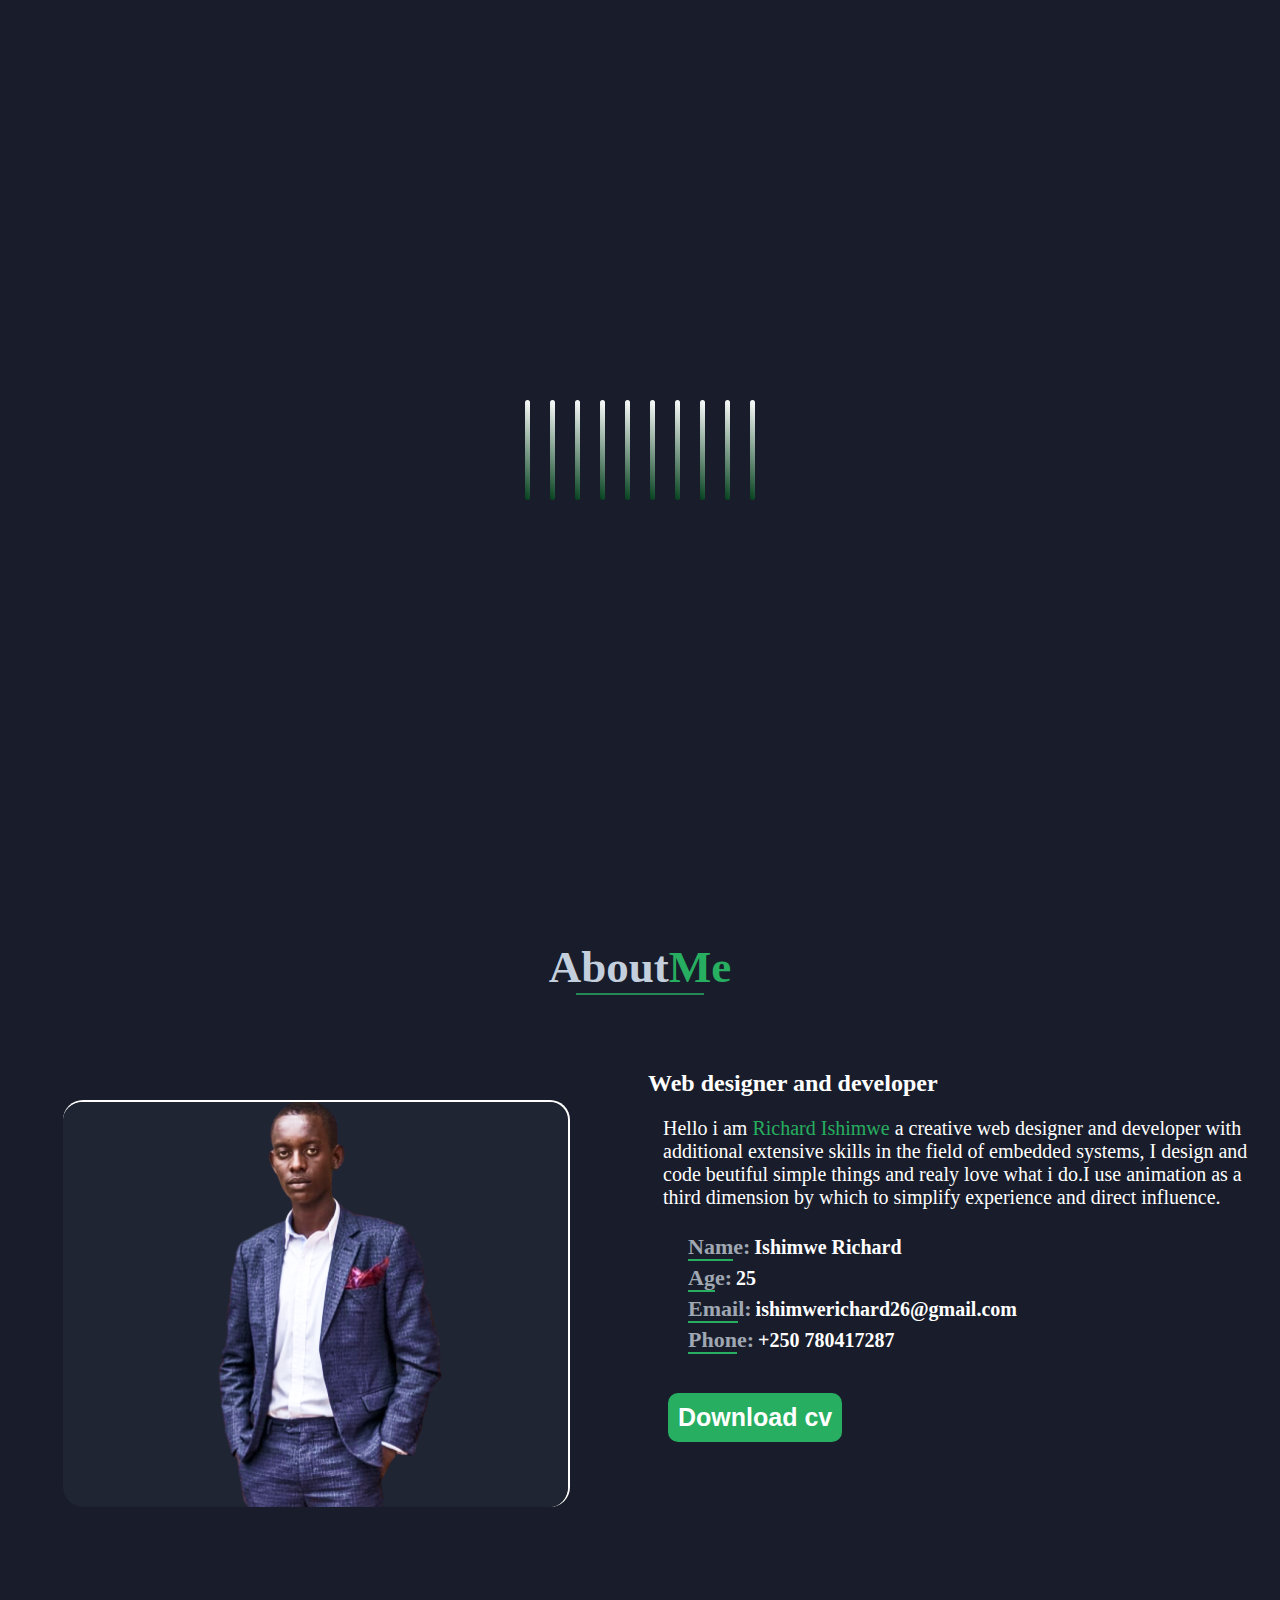
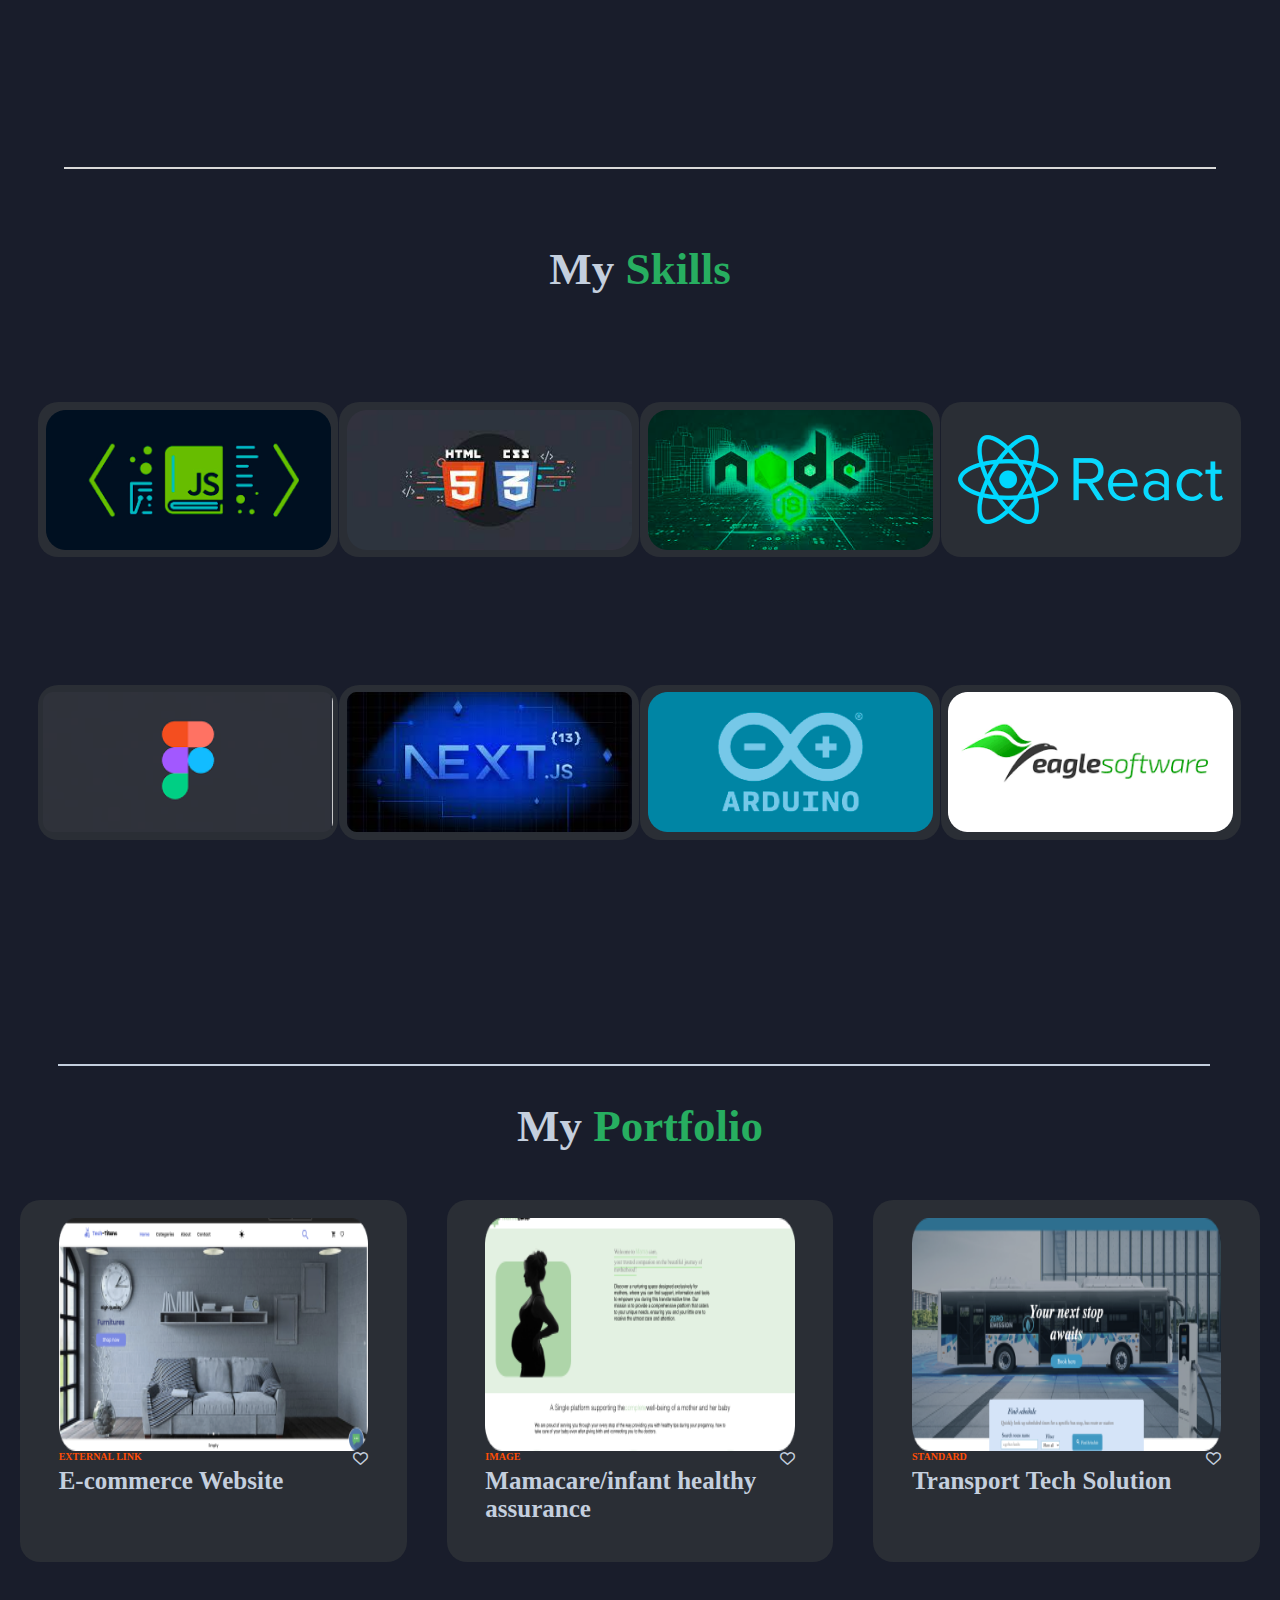
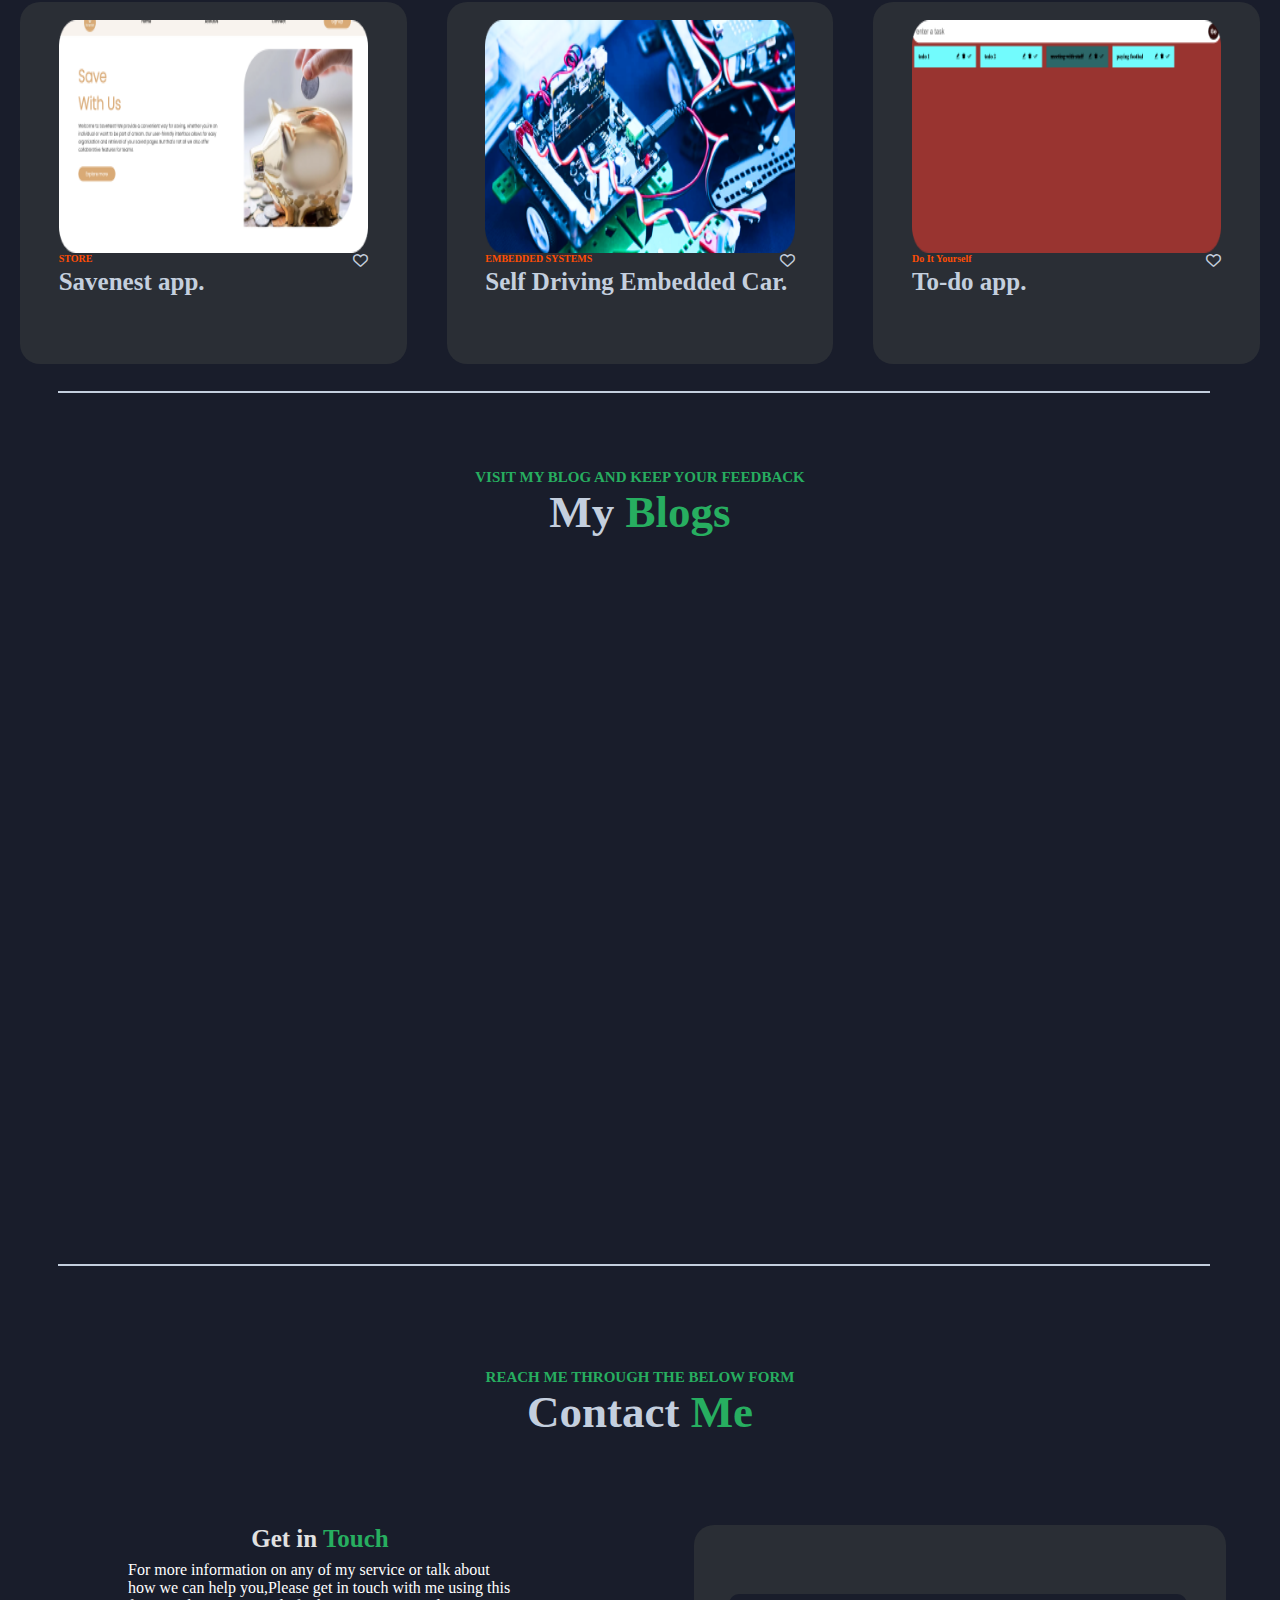
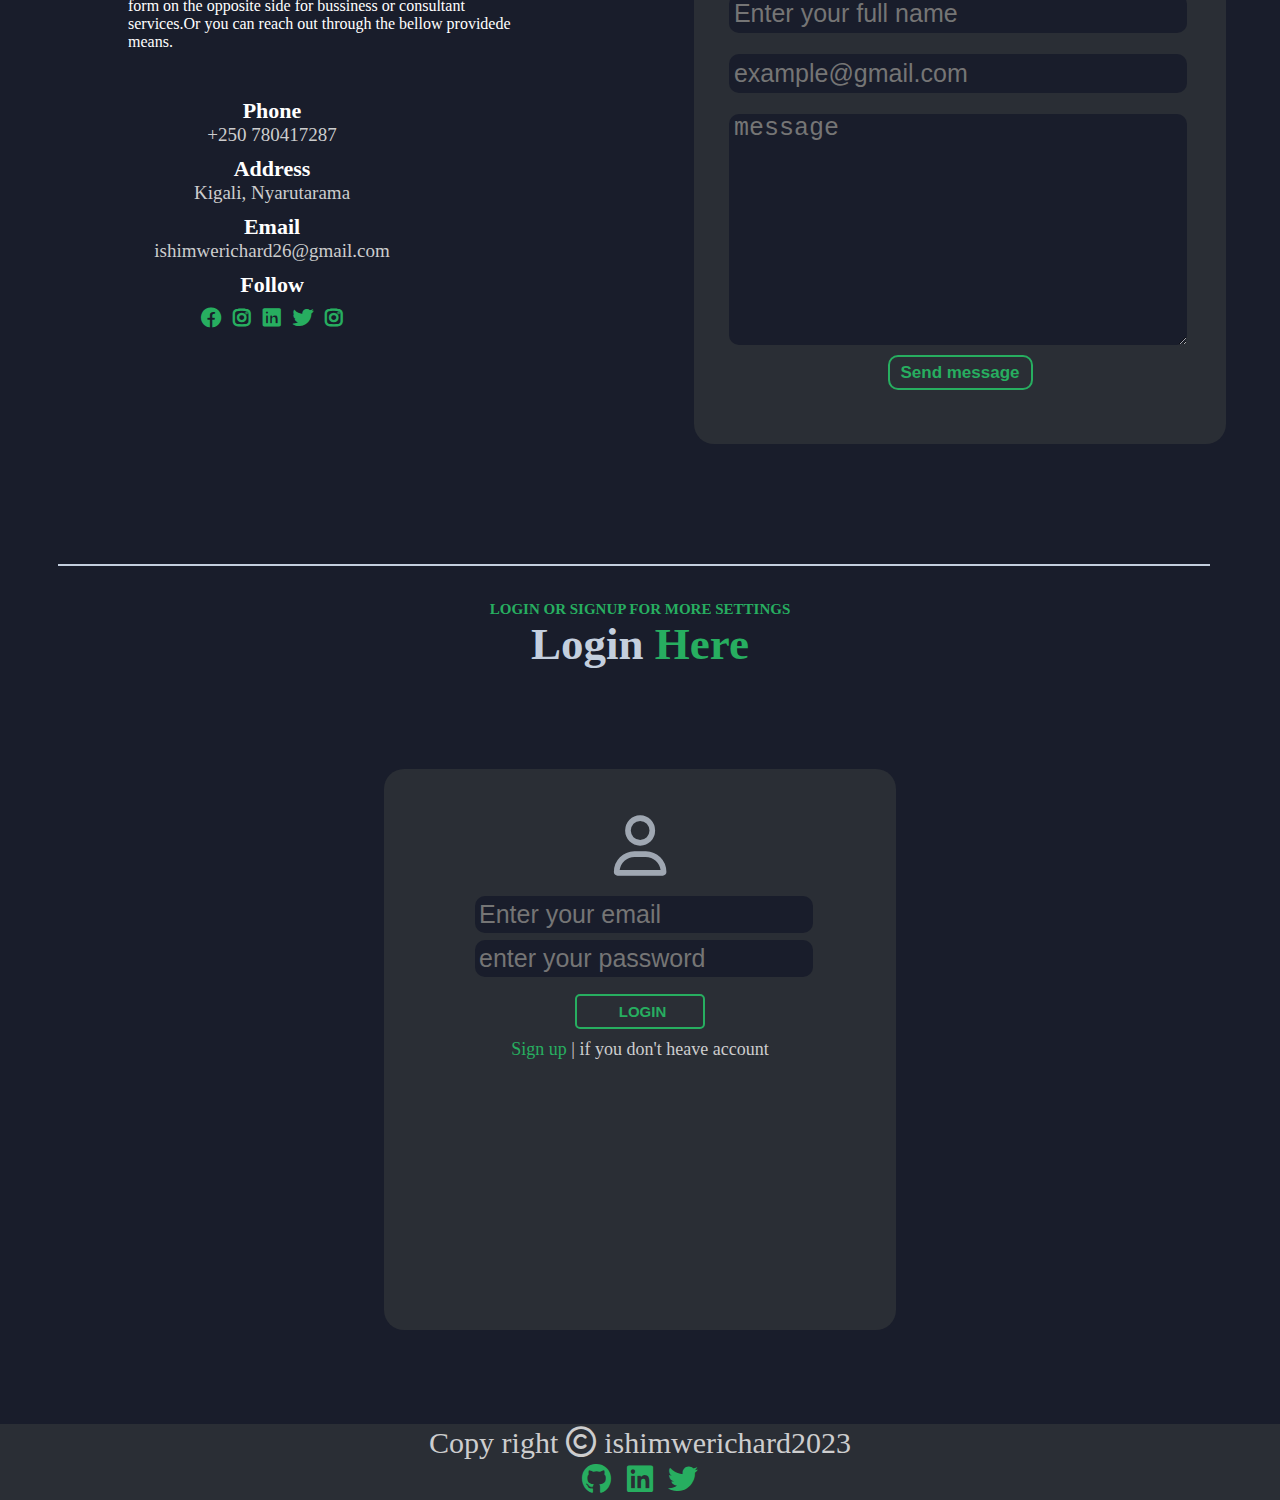
<file: index.html>
<!-- first change in first commit -->
<!-- second change in the second commit -->
<!DOCTYPE html>
<html lang="en">

<head>
  <meta name="viewport" content="width=device-width, initial-scale=1.0" />
  <title>My brand</title>
  <!-- Font Awesome Icons -->
  <link rel="stylesheet" href="https://cdnjs.cloudflare.com/ajax/libs/font-awesome/6.0.0-beta3/css/all.min.css" />
  <!-- Google Fonts -->
  <link href="https://fonts.googleapis.com/css2?family=Poppins:wght@600;700&display=swap" rel="stylesheet" />
  <!-- Stylesheet -->
  <link rel="stylesheet" href="./css/css.css">
  <link rel="stylesheet" href="./css/responsive.css">
  <script src="https://cdnjs.cloudflare.com/ajax/libs/font-awesome/6.3.0/css/all.min.css"></script>
</head>
<!-- <body onload="displayBlogs()"> -->
  <body>
  <div class="holder_wave">
    <div class="centers">
      <div class="wave"></div>
      <div class="wave"></div>
      <div class="wave"></div>
      <div class="wave"></div>
      <div class="wave"></div>
      <div class="wave"></div>
      <div class="wave"></div>
      <div class="wave"></div>
      <div class="wave"></div>
      <div class="wave"></div>
    </div>
  </div>
 <div class="popup">
  <div class="popupMessage">
    <p id="p1">Message Sent</p>
    <p id="p2">Thank you for contacting me!</p>
  </div>
 </div>
  <div id="home">
    <nav id="home_nav">
      <a href="#home" id="logo_color">
        <h2>Richar<span id="logo">d</span>.</h2>
      </a>
      <i class="fas fa-bars" id="ham-menu"></i>
      <ul id="nav-bar">
        <!-- <li>
          <a href="#homes">Home</a>
        </li> -->
        <li>
          <a href="#about">About Me</a>
          <!-- <a href="./html/backup.html">About Me</a> -->
        </li>
        <li>
          <a href="#skills">Skills</a>
        </li>
        <li>
          <a href="#portfolio">Portfolio</a>
        </li>
        <li>
          <a href="#blogs">Blogs</a>
        </li>
        <li>
          <a href="#contact">Contact Me</a>
        </li>
        <li >
          <!-- <a href="./html/dashboard.html" id="logedin"><i class="fa-solid fa-user"></i></a> -->
          <a href="./html/addblog.html" id="logedin"></a>
          <a href="#login" id="logedout"></a>
          <!-- <a href="#login">Login</a>
          <a href="#login" ></a> -->
        </li>
      </ul>
    </nav>
    <section id="replace">
      <div class="section1">
        <div class="section1Head">
          <p id="hi">Hi, I am <span id="logo">Richard</span>.</p>
          <p id="title">ui/ux Desinger and junior full stack developer.</p>
        </div>

          <div class="text">
            <p>
              I am a creative <span id="logo">web</span> designer and developer,who aims to work with small
              bussinesses and marginalized communities to bring their passion to live.
              I offer both design and development services for websites development
              and mobile application.
            </p>
          </div>
          <div class="descript">
            <div class="descript_a">
              <i class="fa-regular fa-file"></i><span id="icon_content">Web desinger & developer.</span></br>
              <i class="fa-regular fa-envelope"></i><span id=icon_content>ishimwerichard26@gmail.com</span></br>
              <i class="fa-solid fa-location-dot"></i><span id="icon_content">Kigali, Nyarutarama.</span>
            </div>
            </div>
            <div class="cvs">
            <div id="cv">
              <p id="my_cv">Download My CV:</p>
              <div class="center">
                <a href="./document/cv.zip"><button id="downlod_button">Download cv</button></a>
                <a href="#contact"><button id="downlod_button">Contact Me</button></a>
              </div>
            </div>
          </div>
        </div>
      <div class="section2">

        <div class="terminal">
          <div id="para">
            <p style="font-size: 25px;">Command Line Interface</p>
            <i class="fa-solid fa-xmark"></i>
          </div>
          <div id="para2">
            <p style="color: #27AE60;font-size: 20px;font-weight:bolder;margin: 5px 10px;">Version 1.0</p>
            <div class="commands">
              <div class="cm1">
                <div class="static">
                  <table>
                    <tr>
                      <td>
                        <p style="font-size: 22px;">richard@portfolio-cli</p>
                      </td>
                      <td><i class="fa-solid fa-angle-right"></i></td>
                    </tr>
                  </table>
                </div>
                <div class="command">
                  <input type="text" name="command" id="command" placeholder="type in a command">
                </div>
              </div>
              <div class="help">
           <!-- <p style="margin-left: 15px;font-size: 20px;color: green;" id="terminal_result">help</p> -->
              </div>
            </div>
          </div> 
          </div>

          <div class="home_profile">
            <div id="profile">
              <img src="./images/my-brand/profile.png" alt="" srcset="">
            </div>
          </div>

      </div>
      <div class="section3">
        <div class="commandLine">
          <!-- <div class="continer_line"></div> -->
        </div>
     <!-- <div class="container_space"><div class="continer_line"></div></div> -->
        <div class="container_c">
          <ul>
           <li><i class="fa-brands fa-linkedin" onclick="linkedin()"></i></li>
           <li><i class="fa-brands fa-github" onclick="github()"></i></li>
           <li><i class="fa-brands fa-twitter"></i></li>
           <li><i class="fa-sharp fa-solid fa-terminal" id="home_terminal"></i></li>
         </ul> 
       </div>
       <div class="commandLine">
      <div class="continer_line"></div>
    </div>
      </div>
      <div class="section4">
        <div class="port_footer">
          <p id="paragraph_line"></p>
        </div>
      </div>
      <p id="scroll-to-top-btn"><i class="fa-solid fa-circle-arrow-up"></i></p>
    </section>
  </div>
  <!-- ===================================end of the home page====================================== -->
  <!-- ======================================about================================================== -->
  <section id="about">

    <div class="about_cont">
      <nav id="about_nav">
        <p>About<span id="logo">Me</span></p>
        <div class="line"></div> 
      </nav>
      <div class="about_image">
        <div class="abouts">
          <img src="./images/about_image.png" alt="">
        </div>
      </div>
      <div class="about_content">
        <div class="cont1">
          <h2>Web designer and developer</h2>
        </div>
        <div class="cont2">
          <p> Hello i am <span id="logo">Richard Ishimwe</span> a creative web designer and developer
            with additional extensive skills in the field of embedded systems, I design and code
            beutiful simple things and realy love what i do.I use animation as a third dimension
            by which to simplify experience and direct influence.
          </p>
        </div>
        <div class="cont3">

          <p> <span id="name"> <span id="underline"> Nam</span>e:</span> <span id="response">Ishimwe Richard</span> </p>
          <p> <span id="name"> <span id="underline"> Ag</span>e:</span> <span id="response"> 25</span></p>
          <p> <span id="name"> <span id="underline"> Emai</span>l:</span> <span id="response">
              ishimwerichard26@gmail.com</span></p>
          <p> <span id="name"> <span id="underline"> Phon</span>e:</span> <span id="response"> +250 780417287</span></p>

        </div>
        <div class="cont4">

          <a href="./document/cv.zip"><button>Download cv</button></a>

        </div>
      </div>
      <div class="footer">
        <div class="hr"></div>
      </div>
    </div>

  </section>
  <!-- =====================================end of about page================================================== -->
  <!-- ++++++++++++++++++++++++++++++++++++++skills page+++++++++++++++++++++++++++++++++++++++++++++++++ -->

  <section id="skills">

    <div class="skills_nav">
      <p>My <span id="logo">Skills</span> </p>
    </div>
    <div class="skills_content">
      <div class="skill img1">
        <img class="image__img" src="./images/my-brand/js1 1.png" alt="" srcset="">
        <div class="image__overlay">
          <div class="image__title">javascript</div>
          <p class="image__description">web development</p>
      </div>
      </div>
      <div class="skill img2">
        <img src="./images/my-brand/htmlcss1 1.png" alt="" srcset="">
        <div class="image__overlay">
          <div class="image__title">Html and css</div>
          <p class="image__description">web development</p>

        </div>
      </div>
      <div class="skill img3">
        <img src="./images/my-brand/node 4.png" alt="" srcset="">
        <div class="image__overlay">
          <div class="image__title">node js</div>
          <p class="image__description">web development</p>

        </div>
      </div>
      <div class="skill img4">
        <img src="./images/my-brand/react 1.png" alt="" srcset="">
        <div class="image__overlay">
          <div class="image__title">React</div>
          <p class="image__description">web development</p>

        </div>
      </div>
      <div class="skill img5">
        <img src="./images/my-brand/figd 1.png" alt="" srcset="">
        <div class="image__overlay">
          <div class="image__title">Figma</div>
          <p class="image__description">ui/ux design</p>

        </div>
      </div>
      <div class="skill img6">
        <img src="./images/images 1.png" alt="" srcset="">
        <!-- <img src="./images/my-brand/photoshop 1.pngimages.jpeg" alt="" srcset=""> -->
        <div class="image__overlay">
          <div class="image__title">Next js</div>
          <p class="image__description">Web development</p>

        </div>
      </div>
      <div class="skill img7">
        <img src="./images/my-brand/arduinoc 1.png" alt="" srcset="">
        <div class="image__overlay">
          <div class="image__title">Arduino ide</div>
          <p class="image__description">Embedded system</p>

        </div>
      </div>
      <div class="skill img8">
        <img src="./images/my-brand/eagle 5.png" alt="" srcset="">
        <div class="image__overlay">
          <div class="image__title">Eagle</div>
          <p class="image__description">pcb designing.</p>

        </div>
      </div>
    </div>
    <div class="skills_footer">
      <p id="paragraph_line"></p>
    </div>

  </section>
  <!-- ==============================my portfolio======================================== -->

  <section id="portfolio">

    <div class="port_nav">
      <div class="skills_nav">
        <p>My <span id="logo">Portfolio</span> </p>
      </div>
    </div>

  <div class="port_content">
<div class="boxed box1">
  <div class="box">
    <div class="one">
    <img src="./images/Screenshot 2023-07-22 at 00.20 1.png" alt="" srcset="">
    <!-- <img src="./images/portfolio/Screenshot 2023-07-22 at 00.20 1.png" alt="" srcset=""> -->
    </div>
    <div class="two">
      <div class="threea">
        <div id="store">
          <p>EXTERNAL LINK</p>
          <div id="heart">
            <i class="fa-regular fa-heart"></i>
            <p id="numberLikes"></p>
          </div>
        </div>
      </div>
      <div class="threeb">
        <a href="https://tech-titans.techsroutine.com/" target="_blank"> <p id="portfolio_cont">E-commerce Website</p></a>
        <!-- <p id="portfolio_cont"><a>Roman numeral conveter web application.</a></p> -->
      </div>
    </div>
  </div>
</div>
<div class="boxed box2">
  <div class="box">
    <div class="one">
      <img src="./images/Screenshot 2023-07-22 at 00.25 1.png" alt="" srcset="">
      <!-- <img src="./images/portfolio/nfc4 1.png" alt="" srcset=""> -->
    </div>
    <div class="two">
      <div class="threea">
        <div id="store">
          <p>IMAGE</p>
          <div id="heart">
            <i class="fa-regular fa-heart"></i>
            <p id="numberLikes"></p>
          </div>
        </div>
      </div>
      <div class="threeb">
        <!-- Screenshot 2023-07-22 at 00.25 1.png -->
        <a href="https://infant-healthy-assurance-63vs.vercel.app/" target="_blank"><p id="portfolio_cont">Mamacare/infant healthy assurance</p></a>
        <!-- <p id="portfolio_cont">Smart Card embedded system device.</p> -->
      </div>
    </div>
  </div>
</div>
<div class="boxed box3">
  <div class="box">
    <div class="one">
      <img src="./images/Screenshot 2023-07-22 at 00.33 1.png" alt="" srcset="">
    </div>
    <div class="two">
      <div class="threea">
        <div id="store">
          <p>STANDARD</p>
          <div id="heart">
            <i class="fa-regular fa-heart"></i>
            <p id="numberLikes"></p>
          </div>
        </div>
      </div>
      <div class="threeb">
        <a href="https://bus-link.netlify.app/" target="_blank"><p id="portfolio_cont">Transport Tech Solution</p></a>
      </div>
    </div>
  </div>
</div>
<!-- Screenshot 2023-07-22 at 00.43 1.png -->
<div class="boxed box4">
  <div class="box">
    <div class="one">
    <img src="./images/Screenshot 2023-07-22 at 00.37 1.png" alt="" srcset="">
    </div>
    <div class="two">
      <div class="threea">
        <div id="store">
          <p>STORE</p>
          <div id="heart">
            <i class="fa-regular fa-heart"></i>
            <p id="numberLikes"></p>
          </div>
        </div>
      </div>
      <div class="threeb">
        <!-- Screenshot 2023-07-22 at 00.37 1.png -->
        <a href="https://savenest-app.vercel.app/" target="_blank"><p id="portfolio_cont">Savenest app.</p></a>
      </div>
    </div>
  </div>
</div>
<div class="boxed box5">
  <div class="box">
    <div class="one">
    <img src="./images/portfolio/embeded pic 1.png" alt="" srcset="">
    </div>
    <div class="two">
      <div class="threea">
        <div id="store">
          <p>EMBEDDED SYSTEMS</p>
          <div id="heart">
            <i class="fa-regular fa-heart"></i>
            <p id="numberLikes"></p>
          </div>
        </div>
      </div>
      <div class="threeb">
        <!-- Screenshot 2023-07-22 at 00.37 1.png -->
        <p id="portfolio_cont">Self Driving Embedded Car.</p>
      </div>
    </div>
  </div>
</div>
<div class="boxed box6">
  <div class="box">
    <div class="one">
      <img src="./images/Screenshot 2023-07-22 at 00.52 1.png" alt="" srcset="">
    </div>
    <div class="two">
      <div class="threea">
        <div id="store">
          <p>Do It Yourself</p>
          <div id="heart">
            <i class="fa-regular fa-heart"></i>
            <p id="numberLikes"></p>
          </div>
        </div>
      </div>
      <div class="threeb">
        <!-- https://polite-lokum-25cabf.netlify.app/ -->
        <a href="https://polite-lokum-25cabf.netlify.app/" target="_blank"><p id="portfolio_cont">To-do app.</p></a>
      </div>
    </div>
  </div>
</div>
    </div> 
    <div class="port_footer">
      <p id="paragraph_line"></p>
    </div>
  </section>
  <!-- =====================================end of portfolio=========================================== -->
  <!-- ========================================blogs page============================================== -->

  <section id="blogs">

    <div class="blog_nav">
      <div class="blogs_nav">
        <span id="blog_logo"> VISIT MY BLOG AND KEEP YOUR FEEDBACK</span>
        <p>My <span id="logo"> Blogs</span> </p>
      </div>
    </div>
    <div class="noblogs">
      <div>
      <h1>There are no blogs availabe</h1>
    </div>
    </div>
    <div class="blog_content">
      <div class="blog_image">
        <div class="blogAll image1">
                <div class="imaged">
          <div class="blogOne"></div><!--reserved for image-->
          <div class="blogTwo"></div><!--reserved for title-->
          <div class="blogThree">
          <a id="openBlog"></a>
          </div>
                </div>
        </div>
        <div class="blogAll image2">
          <div class="imaged">
            <div class="blogOne"></div><!-- reserved for image-->
            <div class="blogTwo"><!-- reseved for paragraph-->
            <p id="blog_text1"></p>
            </div>
            <div class="blogThree">
              <a id="openBlog">
                <!-- <button >Read More</button> -->
              </a>
            </div>
            </div>
        </div>
        <div class="blogAll image3">
          <div class="imaged">
            <div class="blogOne">
            </div>
            <div class="blogTwo">
            <p id="blog_text1"></p>
            </div><div class="blogThree">
              <a id="openBlog">
                <!-- <button >Read More</button> -->
              </a>
            </div>
            </div>
        </div>
      </div>
      <div class="blog_button">
        <a href="./html/allblogs.html">
          <!-- <a> -->
          <!-- <button>View more</button> -->
        </a>
      </div>
    </div>
    <div class="blog_footer">
      <p id="paragraph_line"></p>
    </div>

  </section>
  <!-- ==================================================end of blog dection================================== -->

  <section id="contact">

    <div class="contact_nav">
      <div class="blogs_nav">
        <span id="blog_logo">REACH ME THROUGH THE BELOW FORM</span>
        <p>Contact <span id="logo"> Me</span> </p>
      </div>
    </div>
    <div class="contact_content">

      <div class="get_in">

        <div class="get_container">
          <div class="get_title">
            <p id="get_sub">Get in <span id="logo"> Touch</span></p>
            <p id="get_text">
              For more information on any of my service or talk about how
              we can help you,Please get in touch with me using this form
              on the opposite side for bussiness or consultant services.Or
              you can reach out through the bellow providede means.
            </p>
          </div>
          <div class="get_address">
            <p id="address_tit">Phone</p>
            <p id="address_subtit">+250 780417287</p>
            <p id="address_tit">Address</p>
            <p id="address_subtit">Kigali, Nyarutarama</p>
            <p id="address_tit">Email</p>
            <p id="address_subtit">ishimwerichard26@gmail.com</p>
            <p id="address_tit">Follow</p>
            <div class="follow_cont">
              <i class="fa-brands fa-facebook"></i>
              <i class="fa-brands fa-instagram"></i>
              <i class="fa-brands fa-linkedin" onclick="linkedin()"></i>
              <i class="fa-brands fa-twitter"></i>
              <i class="fa-brands fa-instagram"></i>
            </div>

          </div>
          <div class="get_space"></div>
        </div>

      </div>

      <div class="contactform">
        <div class="form_container">
          <!-- <div class="git"> -->
            <!-- <form action="https://formsubmit.co/ishimwerichard26@gmail.com" method="post" class="git" onsubmit="return chaeckContact()"> -->
            <form action="#contact" class="git" id="contactForm">
              <!-- <form action="#contact" class="git" onsubmit="return chaeckContact()"> -->
              <div class="errorMessage">
                <p id="error_contact"></p>
              </div>
              <div id="first_name">
                <input type="text" placeholder="Enter your full name" name="names" id="namesf_contact">
              </div>
            <div id="email">
              <input type="email" placeholder="example@gmail.com" name="email" id="emailf_contact">
            </div>
            <div id="message">
              <textarea name="message" id="textareaf_contact" cols="10" rows="2" name="message" placeholder="message"></textarea>
            </div>
            <div id="thisis">
              <button type="submit">Send message</button>
            </div>
        </form>
          <!-- </div> -->
        </div>
      </div>

    </div>
    <div class="contact_footer">

      <p id="paragraph_line"></p>

    </div>
  </section>

<!-- ==============================================login form========================================== -->
  <section id="login">

    <div class="login_nav">
      <div class="contact_nav">
        <div class="blogs_nav">
          <span id="blog_logo">LOGIN OR SIGNUP FOR MORE SETTINGS</span>
          <p>Login <span id="logo">Here</span> </p>
        </div>
      </div>
    </div>
    <div class="login_content">
      <div class="login_form">
        <div class="login_form_cont">
          <i class="fa-regular fa-user"></i>
        <form action="#login" id="loginForm">
          <!-- <form class="fromContainer" action="./html/addblog.html" onsubmit="return checkLogin()"> -->
          <div class="loginError">
            <p id="emailLogin_error"></p>
          </div>
        <div class="loginEmail">
          <input type="text" name="" id="emailf_login" placeholder="Enter your email">
          <i class="fa-sharp fa-solid fa-check-double" id="checkEmail_login"></i>
        </div>
        <div class="loginEmail">
          <p id="errorPasscode_login"></p>
          <input type="password" name="" id="passcodef_login" placeholder="enter your password">
          <i class="fa-sharp fa-solid fa-xmark" id="xpasscode_login"></i>
        </div>
        <div class="btns">
        <input type="submit" value="LOGIN" id="login_btn">
      </div>
        </form>
          <p id="anchor"><a href="./html/signup.html"><span id="logo">Sign up</span> | if you don't heave account</a>
          </p>
          <P id="capsLock">...Caps lock is on.......</P>
        </div>
      </div>

    </div>
    <div class="login_footer">
      <p>Copy right <i class="fa-regular fa-copyright"></i> ishimwerichard2023</p>
      <div id="login_footer">
        <i class="fa-brands fa-github" onclick="github()"></i>
        <i class="fa-brands fa-linkedin" onclick="linkedin()"></i>
        <i class="fa-brands fa-twitter"></i>
      </div>
    </div>
  </section>
  <script src="./javascript/login.js"></script>
  <script src="./javascript/contact.js"></script>
  <script src="./javascript/terminal.js"></script>
  <script src="./javascript/responsive.js"></script>
</body>
</html>
</file>
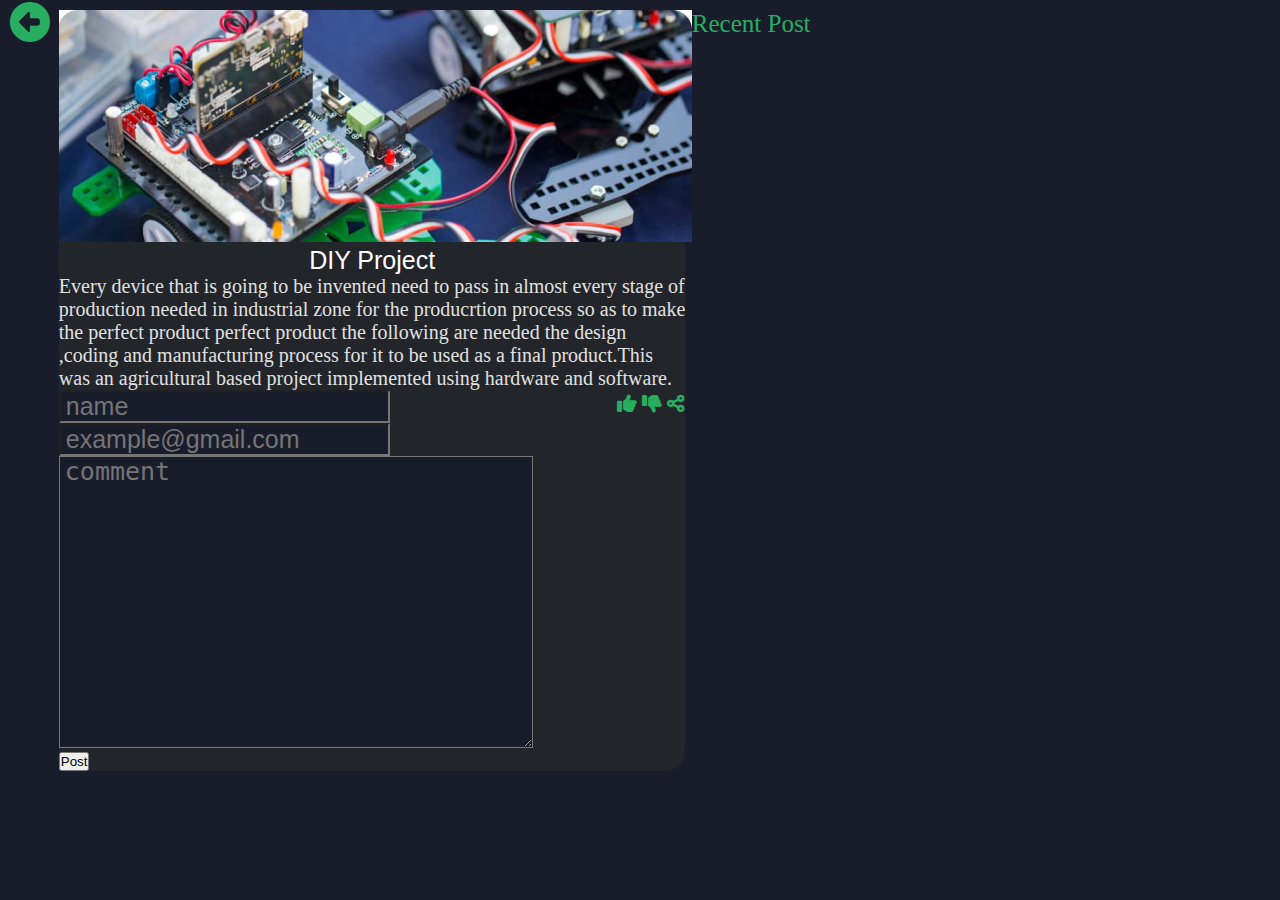
<file: backup/readmore.html>
<!DOCTYPE html>
<html lang="en">
<head>
    <meta charset="UTF-8">
    <meta http-equiv="X-UA-Compatible" content="IE=edge">
    <title>Read more</title>
    <meta name="viewport" content="width=device-width, initial-scale=1.0">
     <!-- Font Awesome Icons -->
     <link
     rel="stylesheet"
     href="https://cdnjs.cloudflare.com/ajax/libs/font-awesome/6.0.0-beta3/css/all.min.css"
   />
   <!-- Google Fonts -->
   <link
     href="https://fonts.googleapis.com/css2?family=Poppins:wght@600;700&display=swap"
     rel="stylesheet"
   />
   <!-- Stylesheet -->
   <link rel="stylesheet" href="../css/css.css">
    <link rel="stylesheet" href="../css/readmore.css">
    <link rel="stylesheet" href="../css/responsive.css">
  
</head>
<body>
<section id="readmore">

<div class="readmore_nav">
    <a href="../index.html"><i class="fa-solid fa-circle-left"></i></a>
</div>
<div class="readmore_content">

<div class="readmore_content_container">
  <img src="../images/readmore/embedded2.jpg" alt="" srcset="">
  <div>
  <p id="doit">DIY Project</p>
  <p>Every device that is going to be invented need to pass in almost every 
     stage of production needed in industrial zone for the producrtion process so as
     to make the perfect product  perfect product the following are needed the design 
     ,coding and manufacturing process for it to be used as a final product.This was an 
     agricultural based project implemented using hardware and software.
  </p>
  <div id="readmore_thumb">
    <i class="fa-solid fa-thumbs-up"></i>
    <i class="fa-solid fa-thumbs-down"></i>
    <i class="fa-solid fa-share-nodes"></i>
  </div>
  <div class="coment">
  <input type="text" name="" id="coment_name" placeholder="name">
  <input type="text" name="" id="coment_email" placeholder="example@gmail.com">
  </div>
  <textarea name="" id="" cols="30" rows="10" placeholder="comment"></textarea>
  </div>
  <button>Post</button>
</div>
</div>
<div class="readmore_more">
<div class="more_title">
  <p>Recent Post</p>
</div>
<div class="more_image1">

</div>
<div class="more_image2">

</div>
<div class="more_image3">

</div>
</div>
<div class="readmore_footer">
<div class="hrwe"></div>
</div>

</section>
</body>
</html>
</file>
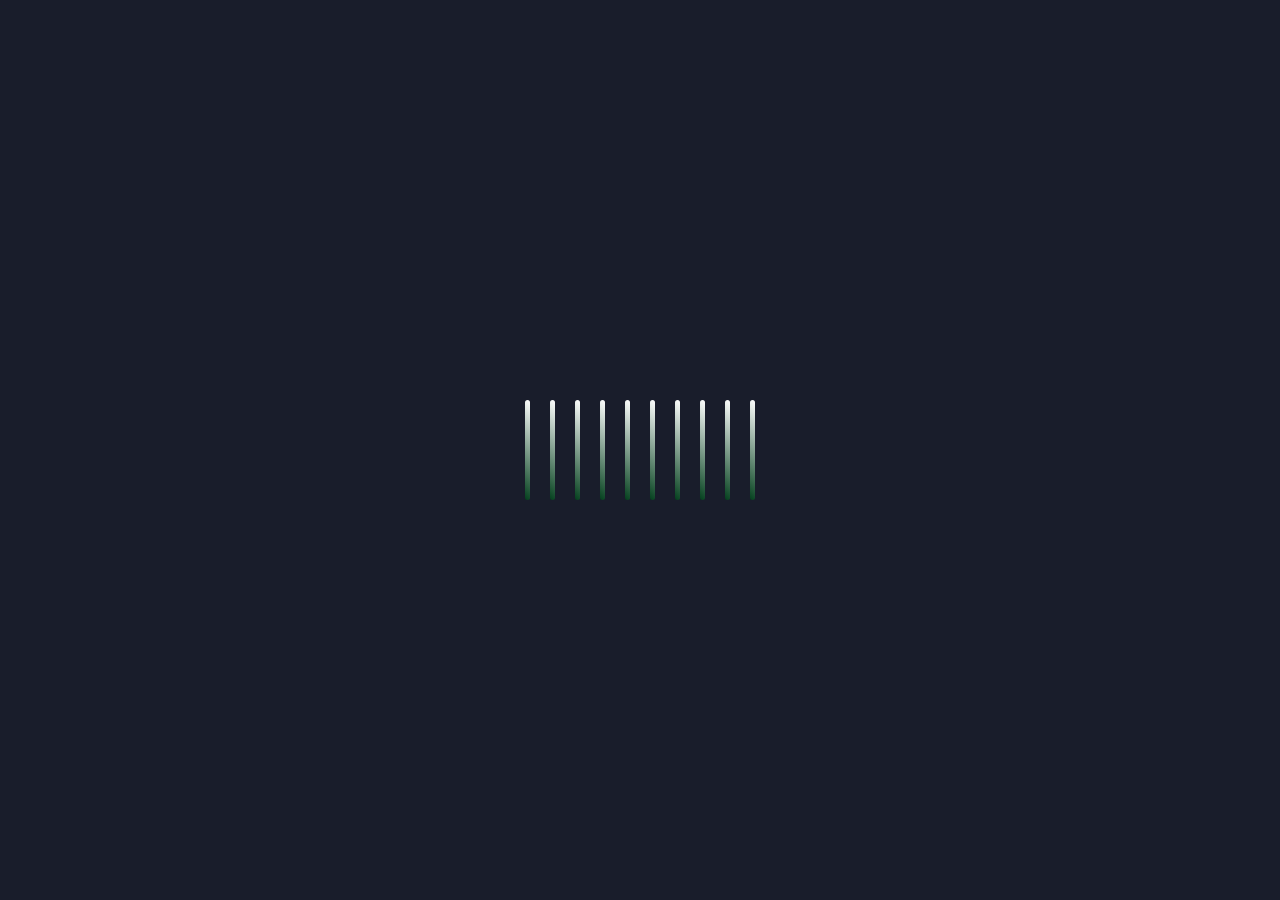
<file: html/addblog.html>
<!DOCTYPE html>
<html lang="en">
<head>
    <meta charset="UTF-8">
    <meta http-equiv="X-UA-Compatible" content="IE=edge">
    <meta name="viewport" content="width=device-width, initial-scale=1.0">
    <link
    rel="stylesheet"
    href="https://cdnjs.cloudflare.com/ajax/libs/font-awesome/6.0.0-beta3/css/all.min.css"
  />
  <!-- Google Fonts -->
  <link
    href="https://fonts.googleapis.com/css2?family=Poppins:wght@600;700&display=swap"
    rel="stylesheet"
  />
    <link rel="stylesheet" href="../css/css.css">
    <link rel="stylesheet" href="../css/readmore.css">
    <link rel="stylesheet" href="../css/responsive.css">
    <title>add blog</title>
</head>
<body>
  <div class="holder_wave">
    <div class="centers">
      <div class="wave"></div>
      <div class="wave"></div>
      <div class="wave"></div>
      <div class="wave"></div>
      <div class="wave"></div>
      <div class="wave"></div>
      <div class="wave"></div>
      <div class="wave"></div>
      <div class="wave"></div>
      <div class="wave"></div>
    </div>
  </div>
    <section id="addsblog">

 <div class="adds_nav">
    <div class="navAnother">
      <a href="./manage.html"><i class="fa-solid fa-circle-left"></i></a>
    <div id="peso">
    <p>Add<span id="logo">blog</span>.</p>
  </div>
  </div>
 </div>
<div class="adds_content">
        <div class="holder_title">            
            <div id="peso">
                <nav id="home_nav">
                  <a href="./dashboard.html" id="logo_color">
                    <h2>Edit<span id="logo">blog</span>.</h2>
                  </a>
                  <i class="fas fa-bars" id="ham-menu"></i>
                  <ul id="nav-bar">
                    <li>
                      <a href="../index.html">Home</a>
                    </li>
                    <li class="admin">
                      <a href="./dashboard.html">Dashboard</a>
                    </li>
                    <li>
                      <a href="./addblog.html">Add blog</a>
                    </li>
                    <li>
                      <a href="./manage.html">Manage blogs</a>
                    </li>
                    <li>
                      <a href="../index.html">Logout</a>
                    </li>
                  </ul>
                </nav>
        </div>
    </div>
        <div class="holder_content">
        <!-- <div class="holderContent">  -->
          <form action="#" class="holderContent" id="addBlog">
            <!-- <form action="./manage.html" onsubmit=" return addblog()" class="holderContent"> -->
              <div class="contents_holders">
                <div class="errorm">
                <p id="errorAdd_title"></p>
                </div>
                  <div class="contOne">
                <input type="text" name="title" id="add_title" placeholder="add blog title"><br/>
                </div>
              <div class="contTwo">
                <textarea name="" id="add_textarea" cols="0" rows="0" placeholder="enter the blog content"></textarea><br/>
            </div>
            <div class="contThree">
                <!-- <button id="btn" type="file">choose blog image</button><br/> -->
                <input type="file" name="image" id="add_image" ><br/>
            </div>
                <div class="contSave">
                <button type="submit">Save blog</button>
                </div>
              </form>
            <!-- </div> -->
         </div> 
        </div>
        </div>
</div>
<div class="adds_space">
    <div class="side_cont">
        <div class="side_cont_inside">
          <p><i class="fa-solid fa-house-user"></i><a href="../index.html" id="white" class="userToset">Home</a></p>
          <p id="myDiv" ><i class="fa-solid fa-gauge"></i><a href="dashboard.html"  id="white">Dashboard</a></p>
          <p id="active" ><i class="fa-solid fa-ellipsis"></i> <a href="addblog.html" id="white">Add blog</a></p>
          <p><i class="fa-solid fa-list-check"></i><a href="manage.html" id="white">Manage blog</a></p>
          <!-- <p class="admin"><i class="fa-solid fa-users"></i><a href="manage.html" id="white">Users</a></p> -->
          <p id="logoutUser"><i class="fa-solid fa-user-slash"></i><a href="../index.html" id="white">Logout</a></p>
         </div>
        </div>
</div>
<div class="adds_footer">
    <div class="login_footer">
        <p>Copy right <i class="fa-regular fa-copyright"></i> ishimwerichard2023</p>
        <div id="login_footer">
          <i class="fa-brands fa-github" onclick="github()"></i>
          <i class="fa-brands fa-linkedin" onclick="linkedin()"></i>
          <i class="fa-brands fa-twitter"></i>
        </div>
      </div>
</div>
    </section>

    <script src="../javascript/addeditblog.js"></script>
    <script src="../javascript/responsive.js"></script>
</body>
</html>
</file>
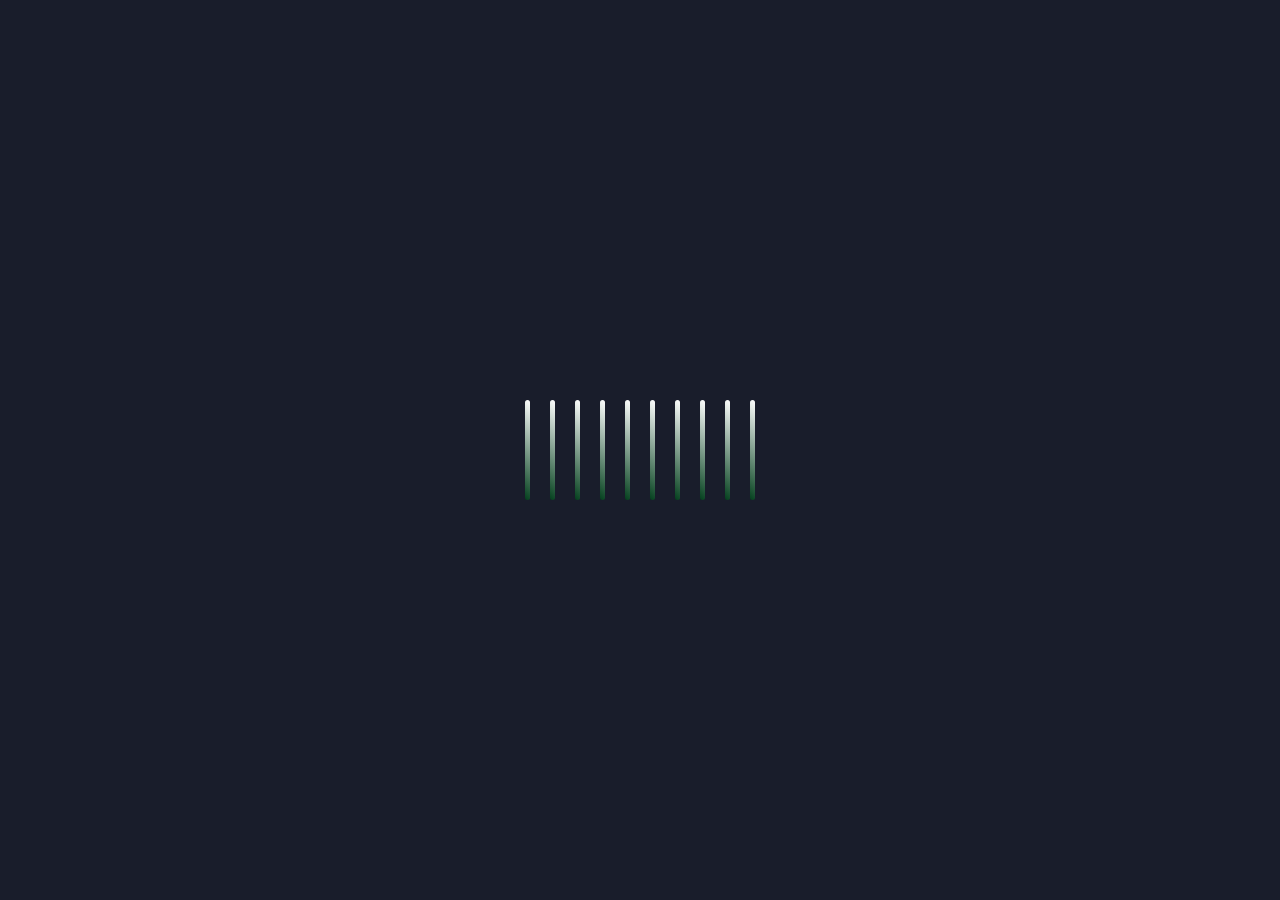
<file: html/allblogs.html>
<!DOCTYPE html>
<html lang="en">

<head>
    <meta charset="UTF-8">
    <meta http-equiv="X-UA-Compatible" content="IE=edge">
    <meta name="viewport" content="width=device-width, initial-scale=1.0">
    <link rel="stylesheet" href="https://cdnjs.cloudflare.com/ajax/libs/font-awesome/6.0.0-beta3/css/all.min.css" />
    <!-- Google Fonts -->
    <link href="https://fonts.googleapis.com/css2?family=Poppins:wght@600;700&display=swap" rel="stylesheet" />
    <link rel="stylesheet" href="../css/css.css">
    <link rel="stylesheet" href="../css/readmore.css">
    <link rel="stylesheet" href="../css/responsive.css">
    <title>all blogs</title>
</head>

<body>
    <div class="holder_wave">
        <div class="centers">
          <div class="wave"></div>
          <div class="wave"></div>
          <div class="wave"></div>
          <div class="wave"></div>
          <div class="wave"></div>
          <div class="wave"></div>
          <div class="wave"></div>
          <div class="wave"></div>
          <div class="wave"></div>
          <div class="wave"></div>
        </div>
      </div>
    <section id="allblogs">

        <div class="all_nav">
                <a href="../index.html"><i class="fa-solid fa-circle-left"></i></a>
                <div class="blogs_nav">
                  <p><span id="logo">All</span> blogs</p>
             </div>
        </div>
        <div class="all_content1">
                <div class="contentall_1" >
                    <div class="first">
                        <p>This blog includes posts on tips,techniques, and
                            shortcuts regarding programming and even a short 
                            view on embedded system is included in portfolio
                            section showing my work.</p>
                    </div>
                    <div class="second">
                        <div class="sec"></div>
                    </div>

                </div>
                <div id="readBlog" class="contentall_2 hideAllblogs" >

                        <div id="readImage" class="content_s">
                        <img src="../images/all blogs/blog1 1.png" alt="">
                        </div>
                        <div class="content_para">
                            <p id="pcon">Explore more about sketboard
                                and how they are useful in the 
                                childhood of a child.</p>
                                <div class="pbtn">
                                    <button><a href="./readmore.html">Read more</a></button>
                                </div>
                        </div>
                        <div class="allfoote_r">
                            <div class="lu"></div>
                        </div>

                </div>
                <div id="readBlog" class="contentall_3 hideAllblogs" >
                        <div id="readImage" class="content_s">
                        <img src="../images/all blogs/inventory4 1.png" alt="">
                        </div>
                        <div class="content_para">
                            <p id="pcon">Explore more about sketboard
                                and how they are useful in the 
                                childhood of a child.</p>
                                <div class="pbtn">
                                    <button><a href="./readmore.html">Read more</a></button>
                                </div>
                        </div>
                        <div class="allfoote_r">
                            <div class="lu"></div>
                        </div>
                </div>
                <div id="readBlog" class="contentall_4 hideAllblogs" >
                       <div id="readImage" class="content_s">
                        <img src="../images/all blogs/java picture 1.png" alt="">
                        </div>
                        <div class="content_para">
                            <p id="pcon">Explore more about sketboard
                                and how they are useful in the 
                                childhood of a child.</p>
                                <div class="pbtn">
                                    <button><a href="./readmore.html">Read more</a></button>
                                </div>
                        </div>
                        <div class="allfoote_r">
                            <div class="lu"></div>
                        </div>
                </div>
        </div>
        <div id="readBlog" class="all_content2 hideAllblogs" >
            
            <div class="contentall1">

                   <div id="readImage" class="contents">
                <img src="../images/all blogs/roman2 1.png" alt="">
                </div>
                <div class="contentpara">
                    <p id="pcon">Explore more about sketboard
                        and how they are useful in the 
                        childhood of a child.</p>
                        <div class="pbtn">
                            <button><a href="./readmore.html">Read more</a></button>
                        </div>
                </div>
                <div class="allfooter">
              <div class="l">
                    </div>
                </div>

            </div>
            <div id="readBlog" class="contentall2 hideAllblogs" >
                <div id="readImage" class="contents">
                    <!-- <img src="../images/all blogs/inventory3 1.png" alt=""> -->
                    </div>
                    <div class="contentpara">
                        <p id="pcon">Explore more about sketboard
                            and how they are useful in the 
                            childhood of a child.</p>
                            <div class="pbtn">
                                <button><a href="./readmore.html">Read more</a></button>
                            </div>
                    </div>
                    <div class="allfooter">
                  <div class="l">
                        </div>
                    </div>
    
            </div>
            <div id="readBlog" class="contentall3 hideAllblogs" >
                    <div id="readImage" class="contents">
                    <!-- <img src="../images/all blogs/inventory7 1.png" alt=""> -->
                    </div>
                    <div class="contentpara">
                        <p id="pcon">Explore more about sketboard
                            and how they are useful in the 
                            childhood of a child.</p>
                            <div class="pbtn">
                                <button><a href="./readmore.html">Read more</a></button>
                            </div>
                    </div>
                    <div class="allfooter">
                  <div class="l">
                        </div>
                    </div>
            </div>
            <div id="readBlog" class="contentall4 hideAllblogs" >
                        <div id="readImage" class="contents">
                    <!-- <img src="../images/all blogs/blogmore 1.png" alt=""> -->
                    </div>
                    <div class="contentpara">
                        <p id="pcon">Explore more about sketboard
                            and how they are useful in the 
                            childhood of a child.</p>
                            <div class="pbtn">
                                <button><a href="./readmore.html">Read more</a></button>
                            </div>
                    </div>
                    <div class="allfooter">
                  <div class="l">
                        </div>
                    </div>
            </div>
        </div>
        <div class="all_footer"></div>

    </section>
  <script src="../javascript/allblogs.js"></script>
</body>

</html>
</file>
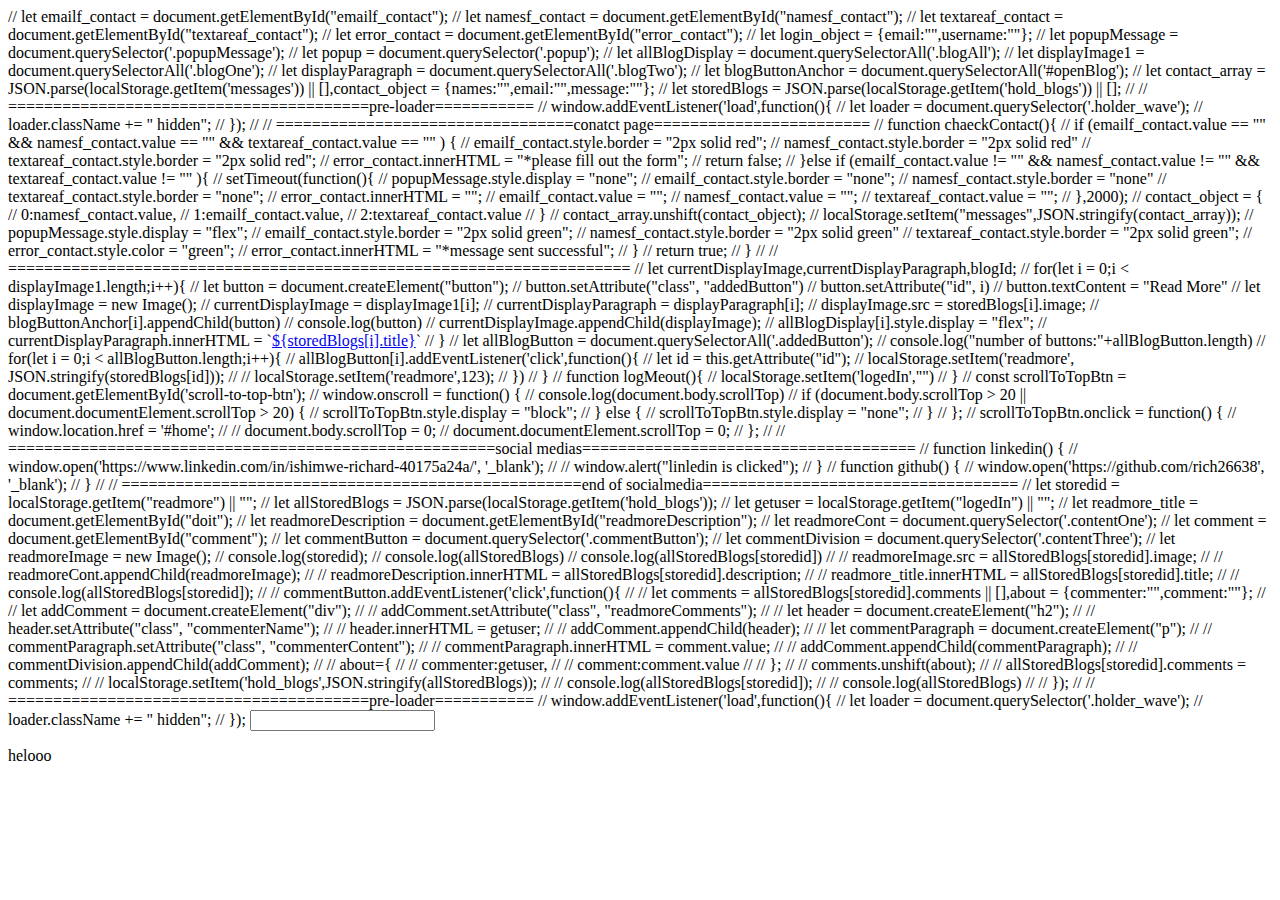
<file: html/backup.html>
<!-- <p id="readmoreDescription">Every device that is going to be invented need to pass in almost every 
     stage of production needed in industrial zone for the producrtion process so as
     to make the perfect product  perfect product the following are needed the design 
     ,coding and manufacturing process for it to be used as a final product.This was an 
     agricultural based project implemented using hardware and software.
  </p> -->



  // let emailf_contact = document.getElementById("emailf_contact");
  // let namesf_contact = document.getElementById("namesf_contact");
  // let textareaf_contact = document.getElementById("textareaf_contact");
  // let error_contact = document.getElementById("error_contact");
  // let login_object = {email:"",username:""};
  // let popupMessage = document.querySelector('.popupMessage');
  // let popup = document.querySelector('.popup');
  // let allBlogDisplay = document.querySelectorAll('.blogAll');
  // let displayImage1 = document.querySelectorAll('.blogOne');
  // let displayParagraph = document.querySelectorAll('.blogTwo');
  // let blogButtonAnchor = document.querySelectorAll('#openBlog');
  // let contact_array = JSON.parse(localStorage.getItem('messages')) || [],contact_object = {names:"",email:"",message:""};
  
  // let storedBlogs = JSON.parse(localStorage.getItem('hold_blogs')) || [];
  
  // // ========================================pre-loader===========
  // window.addEventListener('load',function(){
  //     let loader = document.querySelector('.holder_wave');
  //     loader.className += " hidden";
  //   });
  // // =================================conatct page========================
  // function chaeckContact(){
  
  //     if (emailf_contact.value == "" && namesf_contact.value == "" && textareaf_contact.value == "" ) {
  //         emailf_contact.style.border = "2px solid red";
  //         namesf_contact.style.border = "2px solid red"
  //         textareaf_contact.style.border = "2px solid red";
  //         error_contact.innerHTML = "*please fill out the form";
  //         return false;
  //     }else if (emailf_contact.value != "" && namesf_contact.value != "" && textareaf_contact.value != "" ){
  //         setTimeout(function(){
  //             popupMessage.style.display = "none";
  //             emailf_contact.style.border = "none";
  //             namesf_contact.style.border = "none"
  //             textareaf_contact.style.border = "none";
  //             error_contact.innerHTML = "";
  //             emailf_contact.value = "";
  //             namesf_contact.value = "";
  //             textareaf_contact.value = "";
  //             },2000);
  //             contact_object = {
  //                 0:namesf_contact.value,
  //                 1:emailf_contact.value,
  //                 2:textareaf_contact.value
  //             }
  //             contact_array.unshift(contact_object);    
  //             localStorage.setItem("messages",JSON.stringify(contact_array));
  //             popupMessage.style.display = "flex";
  //             emailf_contact.style.border = "2px solid green";
  //             namesf_contact.style.border = "2px solid green"
  //             textareaf_contact.style.border = "2px solid green";
  //             error_contact.style.color = "green";
  //             error_contact.innerHTML = "*message sent successful";
  //     }
  //     return true;
  // }
  // // =====================================================================
  // let currentDisplayImage,currentDisplayParagraph,blogId;
  // for(let i = 0;i < displayImage1.length;i++){
  // let button = document.createElement("button");
  // button.setAttribute("class", "addedButton")
  // button.setAttribute("id", i)
  // button.textContent = "Read More"
  // let displayImage = new Image();
  // currentDisplayImage = displayImage1[i];
  // currentDisplayParagraph = displayParagraph[i];
  // displayImage.src = storedBlogs[i].image;
  // blogButtonAnchor[i].appendChild(button)
  // console.log(button)
  // currentDisplayImage.appendChild(displayImage);
  // allBlogDisplay[i].style.display = "flex";
  // currentDisplayParagraph.innerHTML = `<a href="./html/readmore.html">${storedBlogs[i].title}</a>`
  // }
  // let allBlogButton = document.querySelectorAll('.addedButton');
  // console.log("number of buttons:"+allBlogButton.length)
  // for(let i = 0;i < allBlogButton.length;i++){
  // allBlogButton[i].addEventListener('click',function(){
  //     let id = this.getAttribute("id");
  //     localStorage.setItem('readmore', JSON.stringify(storedBlogs[id]));
  //     // localStorage.setItem('readmore',123);
  
  // })
  // }
  // function logMeout(){
  // localStorage.setItem('logedIn',"")
  // }
  // const scrollToTopBtn = document.getElementById('scroll-to-top-btn');
  
  // window.onscroll = function() {
  //   console.log(document.body.scrollTop)
  //     if (document.body.scrollTop > 20 || document.documentElement.scrollTop > 20) {
  //         scrollToTopBtn.style.display = "block";
  //     } else {
  //         scrollToTopBtn.style.display = "none";
  //     }
  // };
  
  // scrollToTopBtn.onclick = function() {
  //   window.location.href = '#home';
  //     // document.body.scrollTop = 0;
  //     document.documentElement.scrollTop = 0;
  // };
  // // ======================================================social medias=====================================
  // function linkedin() {
  //     window.open('https://www.linkedin.com/in/ishimwe-richard-40175a24a/', '_blank');
  //     // window.alert("linledin is clicked");
  // }
  // function github() {
  //     window.open('https://github.com/rich26638', '_blank');
  // }
  // // ===================================================end of socialmedia===================================








  // let storedid = localStorage.getItem("readmore") || "";
// let allStoredBlogs = JSON.parse(localStorage.getItem('hold_blogs'));
// let getuser = localStorage.getItem("logedIn") || "";
// let readmore_title = document.getElementById("doit");
// let readmoreDescription = document.getElementById("readmoreDescription");
// let readmoreCont = document.querySelector('.contentOne');
// let comment = document.getElementById("comment");
// let commentButton = document.querySelector('.commentButton');
// let commentDivision = document.querySelector('.contentThree');
// let readmoreImage = new Image();


// console.log(storedid);
// console.log(allStoredBlogs)
// console.log(allStoredBlogs[storedid])



// // readmoreImage.src = allStoredBlogs[storedid].image;
// // readmoreCont.appendChild(readmoreImage);
// // readmoreDescription.innerHTML = allStoredBlogs[storedid].description;
// // readmore_title.innerHTML = allStoredBlogs[storedid].title;
// // console.log(allStoredBlogs[storedid]);


// // commentButton.addEventListener('click',function(){
// //   let comments = allStoredBlogs[storedid].comments || [],about = {commenter:"",comment:""};
// //   let addComment = document.createElement("div");
// //   addComment.setAttribute("class", "readmoreComments");
// //   let header = document.createElement("h2");
// //   header.setAttribute("class", "commenterName");
// //   header.innerHTML = getuser;
// //   addComment.appendChild(header);
// //   let commentParagraph = document.createElement("p");
// //   commentParagraph.setAttribute("class", "commenterContent");
// //   commentParagraph.innerHTML = comment.value;
// //   addComment.appendChild(commentParagraph);
// //   commentDivision.appendChild(addComment);
// //   about={
// //     commenter:getuser,
// //     comment:comment.value
// //   };
// //   comments.unshift(about);
// //   allStoredBlogs[storedid].comments = comments;
// //   localStorage.setItem('hold_blogs',JSON.stringify(allStoredBlogs));
// //   console.log(allStoredBlogs[storedid]);
// //   console.log(allStoredBlogs)
// //   });
// // ========================================pre-loader===========
// window.addEventListener('load',function(){
//     let loader = document.querySelector('.holder_wave');
//     loader.className += " hidden";
//   });
  













<!DOCTYPE html>
<html lang="en">
<head>
  <meta charset="UTF-8">
  <meta http-equiv="X-UA-Compatible" content="IE=edge">
  <meta name="viewport" content="width=device-width, initial-scale=1.0">
  <title>Document</title>
</head>
<body>
  <input type="text" name="" id="myInput">
  <div id="myDiv">
<p>helooo</p>
  </div>
</body>
<script>
  document.addEventListener("DOMContentLoaded", function(){
    var input = document.getElementById("myInput");
    var div = document.getElementById("myDiv");

    input.addEventListener("keydown", function(event){
        if (event.key === "Enter") {
          window.alert(input.value)
            var p = document.createElement("p");
            p.innerHTML = "i am appended";
            div.appendChild(p);
            // input.value = "";
        }
    });
});
</script>
</html>
</file>
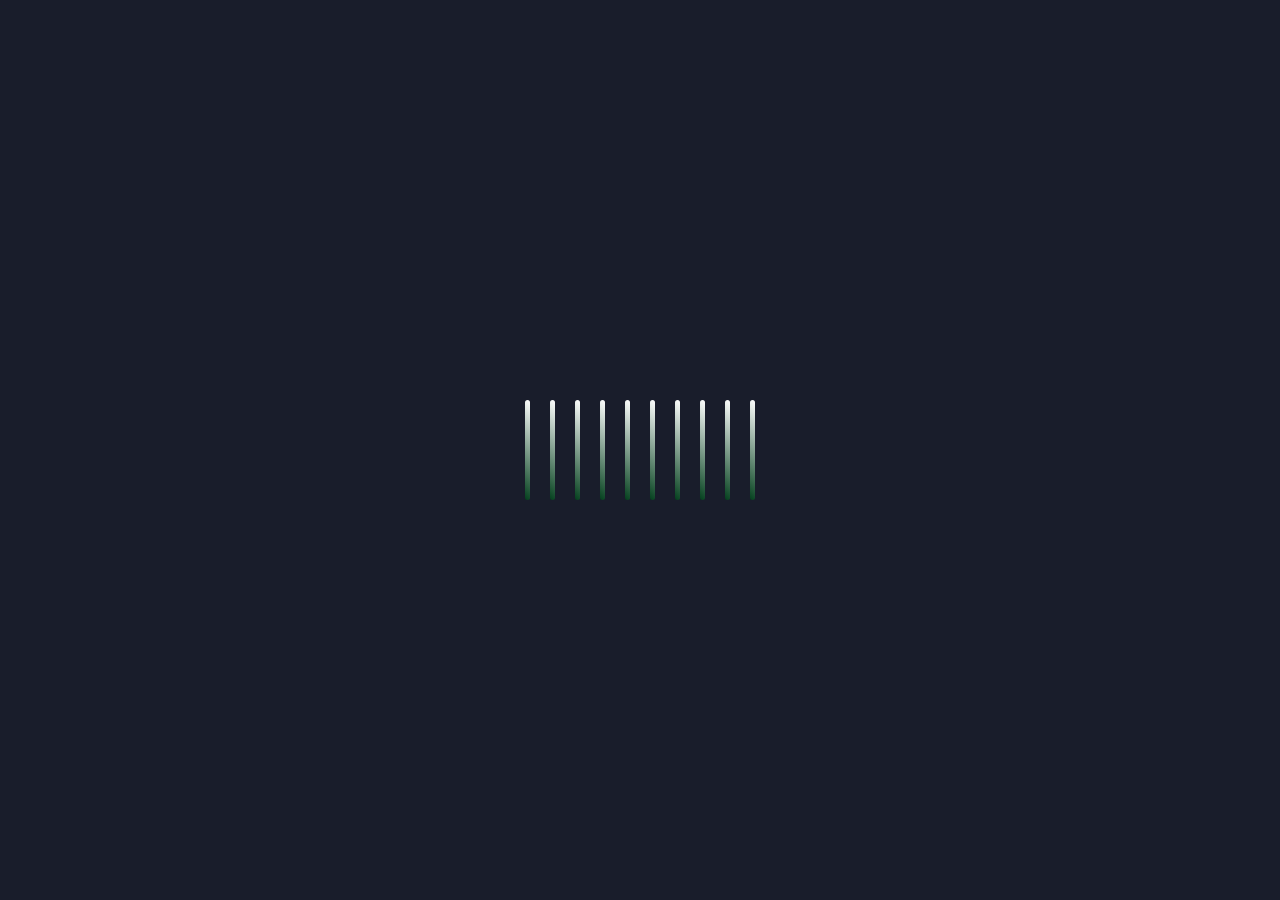
<file: html/dashboard.html>
<!DOCTYPE html>
<html lang="en">
<head>
    <meta charset="UTF-8">
    <meta http-equiv="X-UA-Compatible" content="IE=edge">
    <meta name="viewport" content="width=device-width, initial-scale=1.0">
    <title>Dashboard</title>
    <link
    rel="stylesheet"
    href="https://cdnjs.cloudflare.com/ajax/libs/font-awesome/6.0.0-beta3/css/all.min.css"
  />
  <link
    href="https://fonts.googleapis.com/css2?family=Poppins:wght@600;700&display=swap"
    rel="stylesheet"
  />
  <link rel="stylesheet" href="../css/css.css">
   <link rel="stylesheet" href="../css/readmore.css">
   <link rel="stylesheet" href="../css/responsive.css">
</head>
<!-- <body onload="updateBlog()"> -->
  <body>
  <div class="holder_wave">
    <div class="centers">
      <div class="wave"></div>
      <div class="wave"></div>
      <div class="wave"></div>
      <div class="wave"></div>
      <div class="wave"></div>
      <div class="wave"></div>
      <div class="wave"></div>
      <div class="wave"></div>
      <div class="wave"></div>
      <div class="wave"></div>
    </div>
  </div>
    <section id="dashboard">

   <div class="dash_header">
    <nav id="home_nav">
        <a href="#home" id="logo_color">
          <h2>Richar<span id="logo">d</span>.</h2>
        </a>
        <i class="fas fa-bars" id="ham-menu"></i>
        <ul id="nav-bar">
          <li>
            <a href="../index.html">Home</a>
          </li>
          <li>
            <a href="./dashboard.html">Dashboard</a>
          </li>
          <li>
            <a href="./addblog.html">Add blod</a>
          </li>
          <li>
            <a href="./manage.html">Manage blog</a>
          </li>
          <li>
            <a href="../index.html">Logout</a>
          </li>
        </ul>
      </nav>
<div class="navAnother">
      <!-- <a href="./manage.html"><i class="fa-solid fa-circle-left"></i></a> -->
    <div id="peso">
    <p>Dashboar<span id="logo">d</span>.</p>
</div>
</div>
   </div>
<div class="dash_content">

<div class="content_dash">
  <div class="contentsDashes">
    <div class="div1">
        <p id="cont_dash">Total number of blogs:</p><p id="blogNumber"></p>
        <!-- <span id="white">127</span> -->
    </div>
    <div class="div2">
        <p id="cont_dash">Messages:</p><p id="newBlog"></p>
    </div>
    <p id="pro">My messages:</p>
  </div>
</div>
<div class="a">
    <div class="ad">
</div>
</div>
<div class="makeAdmin" >
  <form action="" id="adminForm">
    <p id="adminPara" style="color:red;"></p>
    <input type="text" name="" id="adminInput">
    <button type="submit">Upgrade User</button>
  </form>
</div>
</div>
<div class="dash_side">
<div class="side_cont">
<div class="side_cont_inside">
<p><i class="fa-solid fa-house-user"></i><a href="../index.html" id="white">Home</a></p>
<p id="active" ><i class="fa-solid fa-gauge"></i><a href="dashboard.html">Dashboard</a></p>
<p><i class="fa-solid fa-ellipsis"></i> <a href="addblog.html" id="white">Add blog</a></p>
<p><i class="fa-solid fa-list-check"></i> <a href="manage.html" id="white">Manage blog</a></p>
<!-- <p><i class="fa-solid fa-users"></i><a href="manage.html" id="white">Users</a></p> -->
<p id="logoutUser"><i class="fa-solid fa-user-slash"></i><a href="../index.html" id="white">Logout</a></p>
</div>
</div>
</div>
<div class="dash_footer">
    <div class="line"></div>
    <div class="login_footer">
        <p>Copy right <i class="fa-regular fa-copyright"></i> ishimwerichard2023</p>
        <div id="login_footer">
          <i class="fa-brands fa-github" onclick="github()"></i>
          <i class="fa-brands fa-linkedin" onclick="linkedin()"></i>
          <i class="fa-brands fa-twitter"></i>
        </div>
      </div>
</div>
    </section>
<script src="../javascript/dashboard.js"></script>
<script src="../javascript/responsive.js"></script>
</body>
</html>
</file>
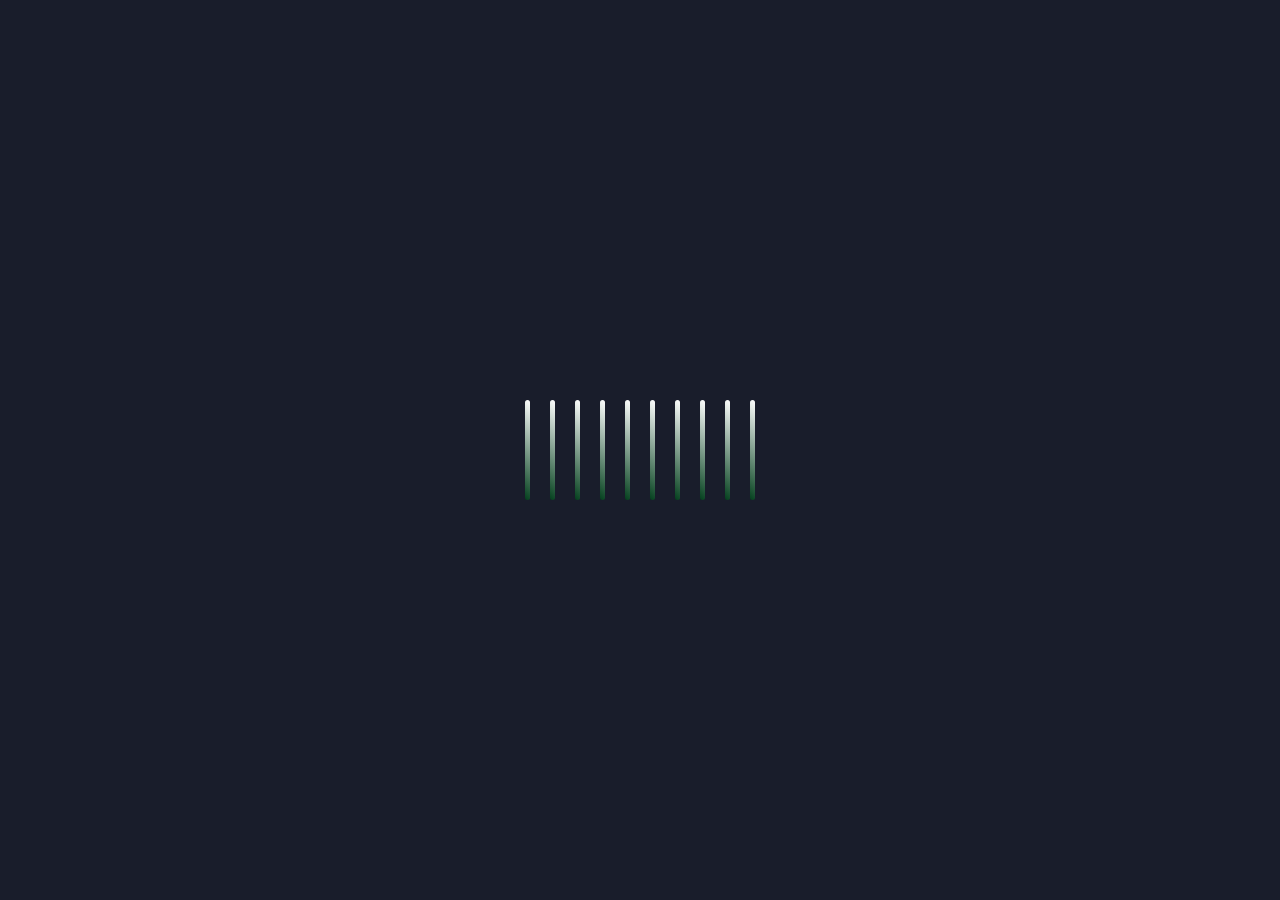
<file: html/editblog.html>
<!DOCTYPE html>
<html lang="en">
<head>
    <meta charset="UTF-8">
    <meta http-equiv="X-UA-Compatible" content="IE=edge">
    <meta name="viewport" content="width=device-width, initial-scale=1.0">
    <link
    rel="stylesheet"
    href="https://cdnjs.cloudflare.com/ajax/libs/font-awesome/6.0.0-beta3/css/all.min.css"
  />
  <!-- Google Fonts -->
  <link
    href="https://fonts.googleapis.com/css2?family=Poppins:wght@600;700&display=swap"
    rel="stylesheet"
  />
    <link rel="stylesheet" href="../css/css.css">
    <link rel="stylesheet" href="../css/readmore.css">
    <link rel="stylesheet" href="../css/responsive.css">
    <title>edit blog</title>
</head>
<body>
  <div class="holder_wave">
    <div class="centers">
      <div class="wave"></div>
      <div class="wave"></div>
      <div class="wave"></div>
      <div class="wave"></div>
      <div class="wave"></div>
      <div class="wave"></div>
      <div class="wave"></div>
      <div class="wave"></div>
      <div class="wave"></div>
      <div class="wave"></div>
    </div>
  </div>
    <section id="addsblog">

 <div class="adds_nav">
    <div class="navAnother">
      <a href="./manage.html"><i class="fa-solid fa-circle-left"></i></a>
    <div id="peso">
    <p>Edit<span id="logo">blog</span>.</p>
  </div>
  </div>
 </div>
<div class="adds_content">
        <div class="holder_title">            
            <div id="peso">
                <nav id="home_nav">
                  <a href="./dashboard.html" id="logo_color">
                    <h2>Edit<span id="logo">blog</span>.</h2>
                  </a>
                  <i class="fas fa-bars" id="ham-menu"></i>
                  <ul id="nav-bar">
                    <li>
                      <a href="../index.html">Home</a>
                    </li>
                    <li class="admin">
                      <a href="./dashboard.html">Dashboard</a>
                    </li>
                    <li>
                      <a href="./addblog.html">Add blog</a>
                    </li>
                    <li>
                      <a href="./manage.html">Manage blogs</a>
                    </li>
                    <li>
                      <a href="../index.html">Logout</a>
                    </li>
                  </ul>
                </nav>
        </div>
    </div>
        <div class="holder_content"> 
        <div class="holderContent"> 
          <form action="#" class="contents_holders" id="editForm">
            <!-- <form action="./manage.html" class="contents_holders" onsubmit=" return editblog()"> -->
                <div class="errorm">
                  <p id="errorm"></p>
                </div>
                <div class="contOne">
                <input type="text" name="" id="edit_title"><br/>
                </div>
              <div class="contTwo">
                <textarea name="" id="edit_textarea" cols="0" rows="0"></textarea><br/>
            </div>
            <div class="contThree">
              <input type="file" name="file" id="receive_image" ><br/>
            </div>
                <div class="contSave">
                <button type="submit">Update</button>
                </div>
          </form>
         </div> 
        </div>
        </div>
</div>
<div class="adds_space">
    <div class="side_cont">
        <div class="side_cont_inside">
          <p><i class="fa-solid fa-house-user"></i><a href="../index.html" id="white">Home</a></p>
          <p class="admin"><i class="fa-solid fa-gauge"></i><a href="dashboard.html"  id="white">Dashboard</a></p>
          <p><i class="fa-solid fa-ellipsis"></i> <a href="addblog.html" id="white">Add blog</a></p>
          <p><i class="fa-solid fa-list-check"></i><a href="manage.html" id="white">Manage blog</a></p>
          <p id="logoutUser"><i class="fa-solid fa-user-slash"></i><a href="../index.html" id="white">Logout</a></p>
        </div>
        </div>
</div>
<div class="adds_footer">
    <div class="login_footer">
        <p>Copy right <i class="fa-regular fa-copyright"></i> ishimwerichard2023</p>
        <div id="login_footer">
          <i class="fa-brands fa-github" onclick="github()"></i>
          <i class="fa-brands fa-linkedin" onclick="linkedin()"></i>
          <i class="fa-brands fa-twitter"></i>
        </div>
      </div>
</div>
    </section>
    <script src="../javascript/edit.js"></script>
    <script src="../javascript/responsive.js"></script>
</body>
</html>
</file>
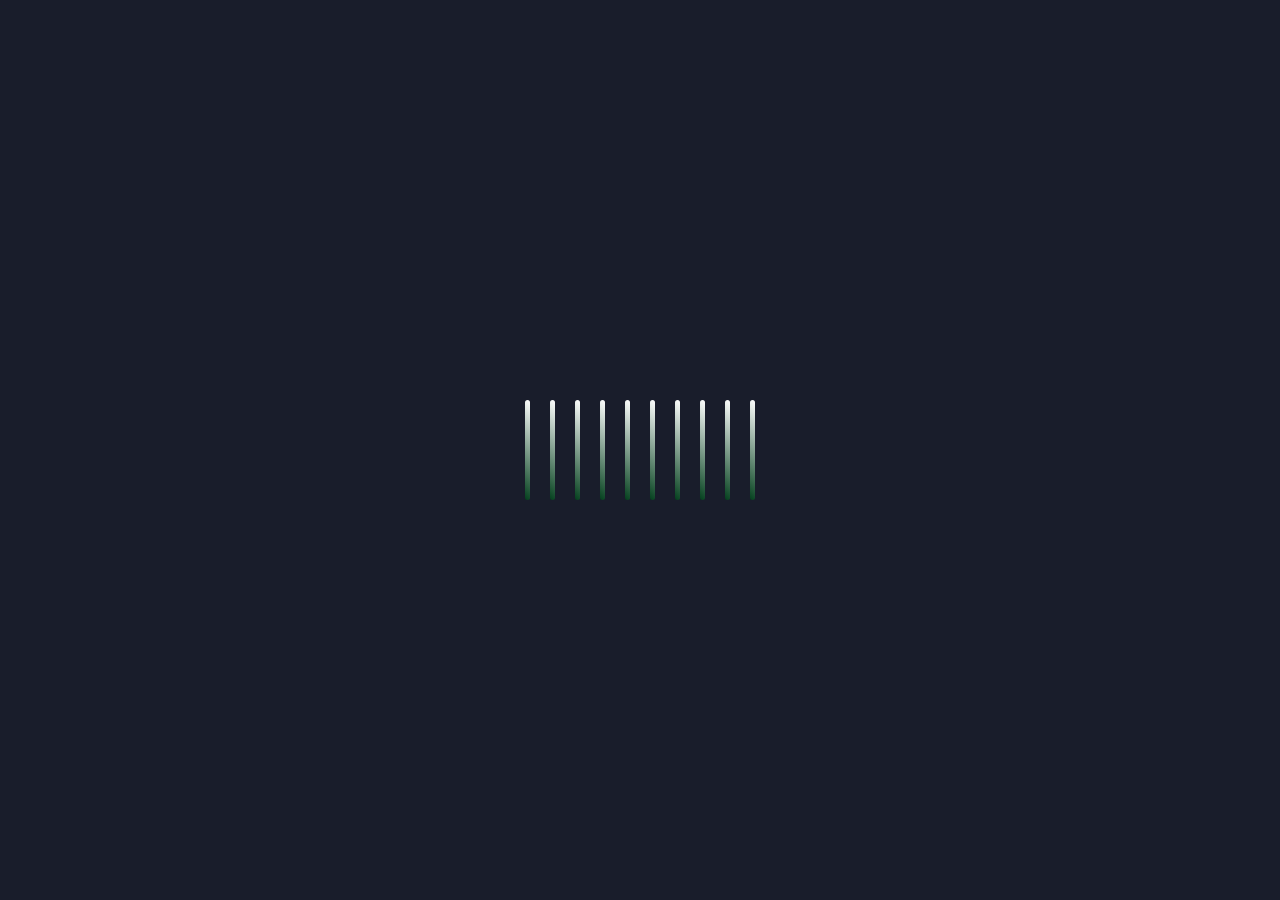
<file: html/manage.html>
<!DOCTYPE html>
<html lang="en">

<head>
    <meta charset="UTF-8">
    <meta http-equiv="X-UA-Compatible" content="IE=edge">
    <meta name="viewport" content="width=device-width, initial-scale=1.0">
    <link rel="stylesheet" href="https://cdnjs.cloudflare.com/ajax/libs/font-awesome/6.0.0-beta3/css/all.min.css" />
    <!-- Google Fonts -->
    <link href="https://fonts.googleapis.com/css2?family=Poppins:wght@600;700&display=swap" rel="stylesheet" />
    <!-- Stylesheet -->
    <link rel="stylesheet" href="../css/css.css">
    <link rel="stylesheet" href="../css/readmore.css">
    <link rel="stylesheet" href="../css/responsive.css">
    <title>Manage blog</title>
</head>

<!-- <body onload="manageBlog()"> -->

<body>
    <div class="holder_wave">
        <div class="centers">
            <div class="wave"></div>
            <div class="wave"></div>
            <div class="wave"></div>
            <div class="wave"></div>
            <div class="wave"></div>
            <div class="wave"></div>
            <div class="wave"></div>
            <div class="wave"></div>
            <div class="wave"></div>
            <div class="wave"></div>
        </div>
    </div>

    <div class="popupmange">
        <div class="popupMessagemanage">
            <p id="p1mange">Are sure you want to delete blog?</p>
            <p id="p2manage"><button id="delete">Yes.</button><button id="cancel">cancel</button></p>
        </div>
    </div>

    <section id="add_blog">

        <div class="add_nav">
            <nav id="home_nav">
                <a href="#home" id="logo_color">
                    <h2>Manage<span id="logo">blog</span>.</h2>
                </a>
                <i class="fas fa-bars" id="ham-menu"></i>
                <ul id="nav-bar">
                    <li>
                        <a href="../index.html">Home</a>
                    </li>
                    <li class="admin">
                        <a href="./dashboard.html">Dashboard</a>
                    </li>
                    <li>
                        <a href="./addblog.html">Add blog</a>
                    </li>
                    <li>
                        <a href="./manage.html">Manage blog</a>
                    </li>
                    <li>
                        <a href="../index.html">Logout</a>
                    </li>
                </ul>
            </nav>
        </div>
        <div class="add_content">
        </div>
        <div class="add_side">
            <div class="side_cont">
                <div class="side_cont_inside">
                    <p><i class="fa-solid fa-house-user"></i><a href="../index.html" id="white">Home</a></p>
                    <p id="myDiv"><i class="fa-solid fa-gauge"></i><a href="dashboard.html" id="white">Dashboard</a>
                    </p>
                    <p><i class="fa-solid fa-ellipsis"></i> <a href="addblog.html" id="white">Add blog</a></p>
                    <p id="active"><i class="fa-solid fa-list-check"></i><a href="manage.html" id="white">Manage
                            blog</a></p>
                    <!-- <p class="admin"><i class="fa-solid fa-users"></i><a href="manage.html" id="white">Users</a></p> -->
                    <p id="logoutUser"><i class="fa-solid fa-user-slash"></i><a href="../index.html"
                            id="white">Logout</a></p>
                </div>
            </div>
        </div>
        <div class="add_footer">
            <div class="line"></div>
        </div>
    </section>
    <script src="../javascript/manageblog.js"></script>
    <script src="../javascript/responsive.js"></script>
</body>

</html>
</file>
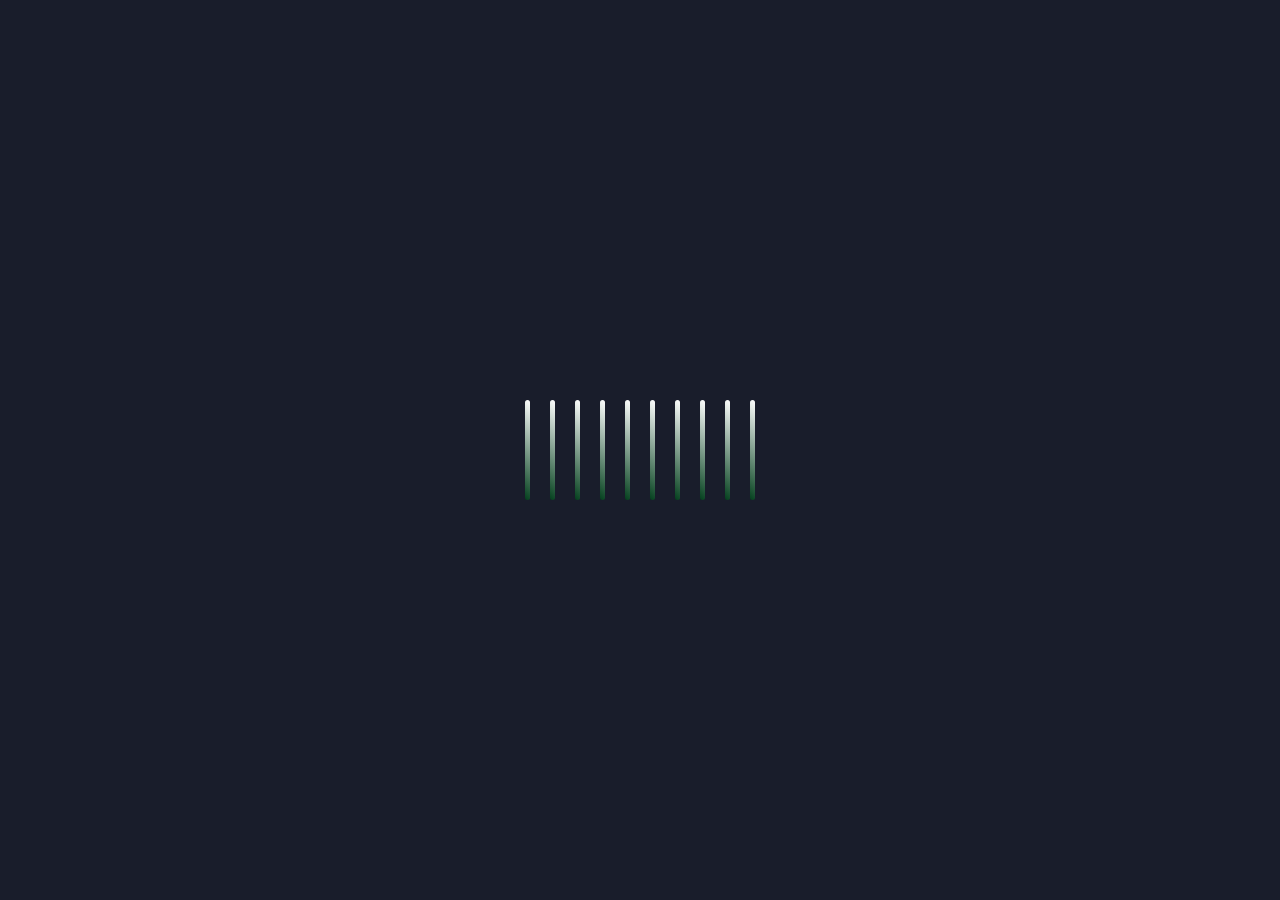
<file: html/readmore.html>
<!DOCTYPE html>
<html lang="en">
<head>
    <meta charset="UTF-8">
    <meta http-equiv="X-UA-Compatible" content="IE=edge">
    <title>Read more</title>
    <meta name="viewport" content="width=device-width, initial-scale=1.0">
     <!-- Font Awesome Icons -->
     <link
     rel="stylesheet"
     href="https://cdnjs.cloudflare.com/ajax/libs/font-awesome/6.0.0-beta3/css/all.min.css"
   />
   <!-- Google Fonts -->
   <link
     href="https://fonts.googleapis.com/css2?family=Poppins:wght@600;700&display=swap"
     rel="stylesheet"
   />
   <!-- Stylesheet -->
   <link rel="stylesheet" href="../css/css.css">
    <link rel="stylesheet" href="../css/readmore.css">
    <link rel="stylesheet" href="../css/responsive.css">
  
</head>
<body>
  <div class="holder_wave">
    <div class="centers">
      <div class="wave"></div>
      <div class="wave"></div>
      <div class="wave"></div>
      <div class="wave"></div>
      <div class="wave"></div>
      <div class="wave"></div>
      <div class="wave"></div>
      <div class="wave"></div>
      <div class="wave"></div>
      <div class="wave"></div>
    </div>
  </div>
<section id="readmore">

<div class="readmore_nav">
    <a href="../index.html#blogs"><i class="fa-solid fa-circle-left"></i></a>
</div>
<div class="readmore_content">

<div class="readmore_content_container">
  <div class="contentOne">
  </div>
  <div class="contentTwo">
    <div class="controldiv">
      <p id="doit"></p><p id="setTime"></p>
    </div>
 
  <p id="readmoreDescription"></p>

  <div class="coment">
  <form action="" class="commentForm">
  <textarea name="" cols="0" rows="0" placeholder="add comment here" id="comment"></textarea></br>
  <input type="button" value="add comment" class="commentButton">
    </form>
  </div>
  </div>
  <div class="contentThree">

    </div>
        
</div>
</div>
<div class="readmore_more">
<div class="more_title">
  <p>Recent Posts:</p>
</div>
<div class="more_image1" id="listRecentblogs">
<div class="imagef">
  <!-- <img src="../images/readmore/blog1 2.png" alt="" srcset=""> -->
</div>
<div class="contentf">
  <p id="p"></p>
  <p id="pp"><i class="fa-regular fa-clock"></i><span id="date"></span></p>
  <div id="button">
  <!-- <button>Read more</button> -->
  </div>
</div>
<div class="footerf">
  <div class="fline"></div>
</div>
</div>
<div class="more_image2" id="listRecentblogs">
  <div class="imagef">
    <!-- <img src="../images/readmore/blog3 2.png" alt="" srcset=""> -->
  </div>
  <div class="contentf">
    <p id="p"></p>
    <p id="pp"><i class="fa-regular fa-clock"></i><span id="date"></span></p>
    <div id="button">
    <!-- <button>Read more</button> -->
    </div>
  </div>
  <div class="footerf">
    <div class="fline"></div>
  </div>
</div>
<div class="more_image3" id="listRecentblogs">
  <div class="imagef">
    <!-- <img src="../images/readmore/embeded pic 1.png" alt="" srcset=""> -->
  </div>
  <div class="contentf">
    <p id="p"></p>
    <p id="pp"><i class="fa-regular fa-clock"></i><span id="date"></span></p>
    <div id="button">
    <!-- <button>Read more</button> -->
    </div>
  </div>
  <div class="footerf">
    <div class="fline"></div>
  </div>
</div>
</div>
<div class="readmore_footer">
<div class="hrwe"></div>
</div>
</section>
<!-- <script src="../javascript/addeditblog.js"></script> -->
<script src="../javascript/readmore.js"></script>
</body>
</html>
</file>
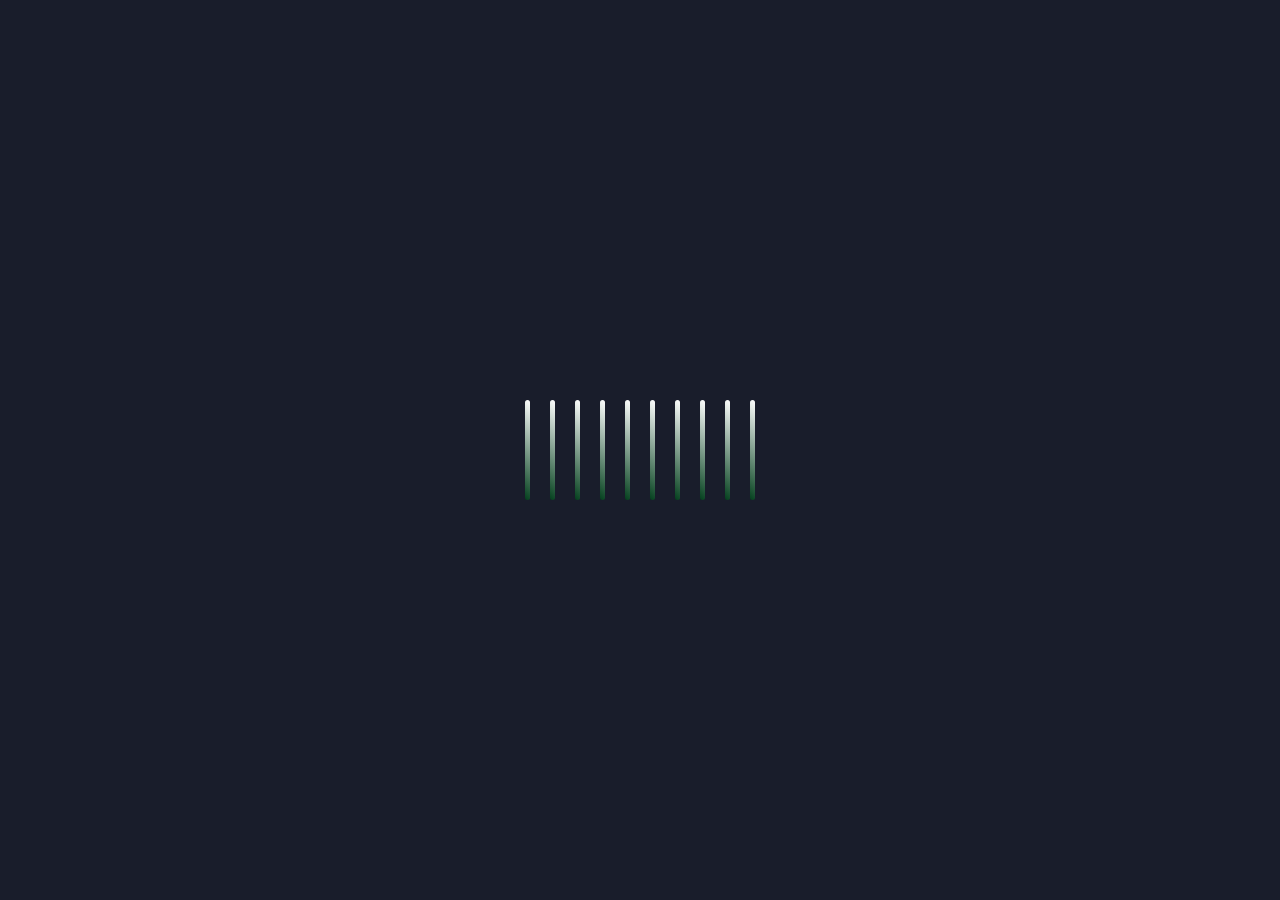
<file: html/signup.html>
<!DOCTYPE html>
<html lang="en">
<head>
    <meta charset="UTF-8">
    <meta http-equiv="X-UA-Compatible" content="IE=edge">
    <meta name="viewport" content="width=device-width, initial-scale=1.0">
    <link
    rel="stylesheet"
    href="https://cdnjs.cloudflare.com/ajax/libs/font-awesome/6.0.0-beta3/css/all.min.css"
  />
  <link
    href="https://fonts.googleapis.com/css2?family=Poppins:wght@600;700&display=swap"
    rel="stylesheet"
  />
    <link rel="stylesheet" href="../css/css.css">
    <link rel="stylesheet" href="../css/readmore.css">
    <link rel="stylesheet" href="../css/responsive.css">
    <title>Signup page</title>
</head>
<body>
  <div class="holder_wave">
    <div class="centers">
      <div class="wave"></div>
      <div class="wave"></div>
      <div class="wave"></div>
      <div class="wave"></div>
      <div class="wave"></div>
      <div class="wave"></div>
      <div class="wave"></div>
      <div class="wave"></div>
      <div class="wave"></div>
      <div class="wave"></div>
    </div>
  </div>
  <div class="popup">
    <div class="popupMessage">
      <p id="p1">Account created</p>
      <p id="p2">Thank you for creating account!</p>
    </div>
   </div>
  <section id="sighup">

    <div class="login_nav">
      <div class="contact_nav">
        <div class="i">
        <a href="../index.html"><i class="fa-solid fa-circle-left"></i></a>
      </div>
        <div class="blogs_nav">
          <p>Signup <span id="logo">Here</span> </p>
          </div>
    </div>
    </div>
    <div class="login_content">
    <div class="login_form">
      <form class="fromContainer" action="#" id="sigupform">
        <!-- <form class="fromContainer" action="../index.html#login" onsubmit="return checkSignup()"> -->
        <div class="loginEmail">
          <p id="errorEmail_signup"></p>
          <input type="text" name="" id="emailf_signup" placeholder="Enter your email">
          <i class="fa-sharp fa-solid fa-check-double" id="checkEmail_signup"></i>
        </div>
        <div class="loginEmail">
          <p id="errorUsername_signup"></p>
          <input type="text" name="" id="usernamef_signup" placeholder="Enter the username">
          <i class="fa-sharp fa-solid fa-check-double" id="checkUsername_signup"></i>
        </div>
        <div class="loginEmail">
          <p id="errorPasscode_signup"></p>
          <input type="password" name="" id="passcodef_signup" placeholder="Choose a pasword">
          <i class="fa-sharp fa-solid fa-check-double" id="checkPasscode_signup"></i>
        </div>
        <div class="loginEmail">
          <p id="errorConfirm_login"></p>
          <input type="password" name="" id="confirmf_signup" placeholder="Confirm password">
          <i class="fa-sharp fa-solid fa-check-double" id="checkConfirm_signup"></i>
        </div>
        <div class="btns">
        <input type="submit" value="SIGNUP" id="login_btn">
      </div>
        </form>
    </div>
    
    </div>
    <div class="login_footer">
      <p>Copy right <i class="fa-regular fa-copyright"></i> ishimwerichard2023</p>
      <div id="login_footer">
        <i class="fa-brands fa-github"></i>
        <i class="fa-brands fa-linkedin"></i>
        <i class="fa-brands fa-twitter"></i>
      </div>
    </div>
    
    </section>
<script>
  window.addEventListener('load',function(){
    let loader = document.querySelector('.holder_wave');
    loader.className += " hidden";
  });
</script>
<script src="../javascript/signup.js"></script>
</body>
</html>
</file>
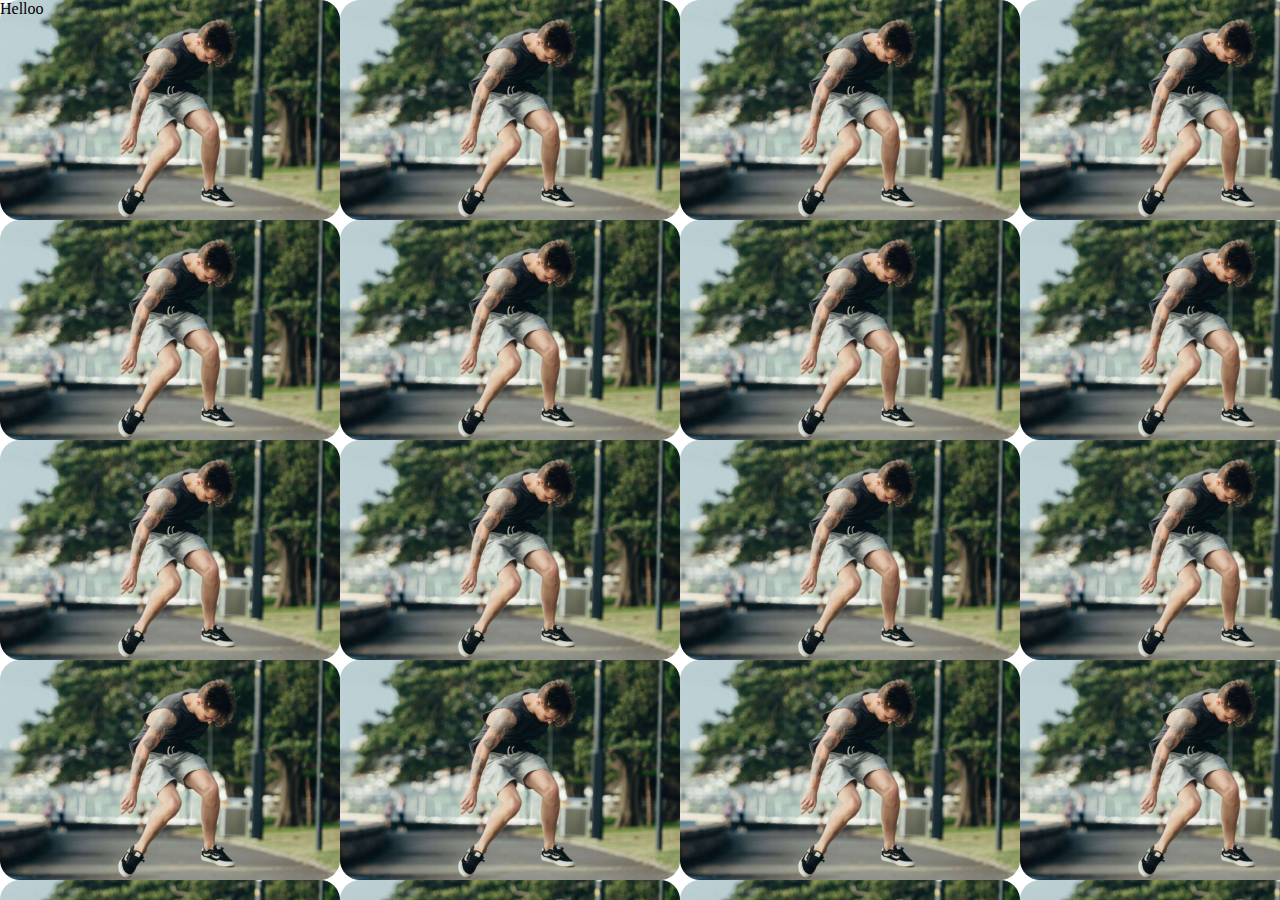
<file: images/testimage.html>
<!DOCTYPE html>
<html lang="en">
<head>
    <meta charset="UTF-8">
    <meta http-equiv="X-UA-Compatible" content="IE=edge">
    <meta name="viewport" content="width=device-width, initial-scale=1.0">
    <title>Document</title>
    <style>
        *{
            padding: 0;
            margin: 0;
        }
        body{
            background-image: url('./blogs/blog1\ 1.png');
            /* background-color: green; */
        }
    </style>
</head>
<body>
    <p>Helloo</p>
</body>
</html>
</file>
<file: css/css.css>
* {
  padding: 0;
  margin: 0;
  /* -webkit-appearance: none; */
}
/* ===============================popup message============================= */
.popup{
  width:100%;
  height:auto;
  background-color: transparent;
  position: fixed;
  z-index:100;
}
.popupMessage{
  position: absolute;
  top: 10px;
  right: 37%;
  width:400px;
  height: 100px;
  background-color:#27AE60;
  border-radius: 10px;
  display: flex;
  flex-direction: column;
  justify-content: center;
  align-items: center;
  display: none;
}
#p1{
  font-size: 25px;
}
.unhide{
 display: flex;
}
/* ===============================popup message============================= */
.popupmanage{
  width:100%;
  height:auto;
  background-color: transparent;
  position: fixed;
  z-index:100;
}
.popupMessagemanage{
  position: absolute;
  top: 10px;
  right: 37%;
  width:400px;
  height: 100px;
  background: #191D2B;
  border-radius: 10px;
  display: flex;
  flex-direction: column;
  justify-content: center;
  align-items: center;
  display: none;
}
#p1manage{
  font-size: 25px;
  font-weight: bolder;
}
#p2manage > button{
  border: none;
  padding: 3px 15px;
  font-size: 20px;
}
#cancel{
  margin-left: 4px;
}
#p2manage > button:hover{
  padding: 4px 16px;
  color: white;
  background-color: red;
}
.unhidemanage{
 display: flex;
}
/* ========================================================================= */
/* =============================pre-loader================================== */
.centers {
  height: 100vh;
  display: flex;
  justify-content: center;
  align-items: center;
  background: #191D2B;
  /* background: #0ed422; */
  /* background: black; */

}
.wave {
  width: 5px;
  height: 100px;
  background: linear-gradient(45deg, #023f1c, #fff);
  margin: 10px;
  animation: wave 1s linear infinite;
  border-radius: 20px;
}
.wave:nth-child(2) {
  animation-delay: 0.1s;
}
.wave:nth-child(3) {
  animation-delay: 0.2s;
}
.wave:nth-child(4) {
  animation-delay: 0.3s;
}
.wave:nth-child(5) {
  animation-delay: 0.4s;
}
.wave:nth-child(6) {
  animation-delay: 0.5s;
}
.wave:nth-child(7) {
  animation-delay: 0.6s;
}
.wave:nth-child(8) {
  animation-delay: 0.7s;
}
.wave:nth-child(9) {
  animation-delay: 0.8s;
}
.wave:nth-child(10) {
  animation-delay: 0.9s;
}

@keyframes wave {
  0% {
    transform: scale(0);
  }
  50% {
    transform: scale(1);
  }
  100% {
    transform: scale(0);
  }
}
.holder_wave{
  position:fixed;
  width: 100%;
  height:100vh;
  z-index: 66;
  /* display: none; */
}
.holder_wave.hidden{
  animation: fadeOut 1.5s;
  animation-fill-mode: forwards;
}
@keyframes fadeOut{
  100%{
    opacity:0;
    visibility:hidden;
  }
}
/* ========================================================================= */

body {
  background-color: #191D2B;
}

html {
  color: white;
}

#home_nav {
  grid-area: nav;
  position: relative;
  background-color: #2A2E35;
  padding: 10px 5px;
}

#home_nav{
  grid-area: nav;
  position: relative;
  background-color: #2A2E35;
}


#home_nav{
  display: flex;
  justify-content: space-between;
  align-items: center;
  padding-right: 30px;
}

#home_nav ul {
  list-style: none;
  display: flex;
  gap: 2rem;
}

#home_nav a {
  font-size: 20px;
  text-decoration: none;
}

#home_nav ul a{
  color: #9FA7B2;
  font-weight: bolder;
}
#home_nav #logedin a{
  color: #27AE60;
  font-weight: bolder;
}

#home_nav ul a:hover{
  color: white;
}

h1 {
  font-size: 4rem;
}

#ham-menu {
  display: none;
}

#home_nav ul.active{
  left: 0;
}

a {
  text-decoration: none;
}

#replace {
  grid-area: replaced;
  display: grid;
  grid-template-columns: 1fr 0.7fr 0.11fr;
  grid-template-areas: "section1 section2 section3"
    "section1 section2 section3"
    "section4 section4 section4";
  grid-template-rows: 1fr 1fr 0.2fr;
}

.section1 {
  grid-area: section1;
  margin: 6% 3%;
  display: grid;
  grid-template-columns: 1fr 1fr 1fr 1fr;
  grid-template-areas: "section1Head section1Head section1Head section1Head"
    "text text text text"
    "descript descript descript descript"
    "cv cv cv cv"
  ;
  grid-template-rows: 1fr 1fr 1fr 1fr;
}

.section1Head {
  grid-area: section1Head;
}

.text {
  grid-area: text;
}

.descript {
  grid-area: descript;
}

.cvs {
  grid-area: cv;
  display: flex;
}

.section2 {
  grid-area: section2;
  display: flex;
  align-items: center;
}

.section3 {
  grid-area: section3;
  display: grid;
  grid-template-columns: 1fr;
  grid-template-rows: 0.5fr auto 0.6fr;
  text-align: center;
}
.continer_line{
  background-color: #27AE60;
  width: 6px;
  height: 100%;
  border-radius: 5px;
}
.commandLine{
  display: flex;
  justify-content: center;
}
.section4 {
  grid-area: section4;
}

.containers {
  grid-area: containers;
  width: 55%;
  height: 100%;
}

.container_a {
  margin-top: 70px;
  margin-left: 30px;
}

#hi {
  font-weight: bolder;
  font-size: 34px;
}

#logo {
  color: #27AE60;
}

#title {
  font-weight: bolder;
  font-size: 25px;
}

.text {
  font-weight: 800px;
  font-size: 20px;
}

.descript_a>i {
  width: 16.5px;
  height: 22px;
  margin-left: 10px;
  color: #27AE60;
}

#icon_content {
  font-weight: bolder;
  font-size: 20px;
  padding-left: 6px 3px;
}

#cv {
  width: 443px;
  height: 100px;
  background-color: #2A2E35;
  border-radius: 8px;
}

#my_cv {
  padding: 6px 0px;
  font-weight: bolder;
  font-size: 23px;
  display: flex;
  justify-content: center;
}

#downlod_button {
  color: #27AE60;
  font-weight: bolder;
  font-size: 20px;
  padding: 7px 10px;
  border: 2px solid #27AE60;
  background-color: #2A2A2A;
  border-radius: 10px;
  margin-right: 30px;
}

#downlod_button:hover {
  color: white;
  padding: 10px 12px;
  background-color: #27AE60;
}

.center {
  display: flex;
  justify-content: center;
}

.container_b {
  width: 40%;
  height: 630px;
}

.home_profile {
  height: 100%;
  width: 100%;
  display: flex;
  align-items: center;
  display: none;
}

#profile {
  width: 97%;
  height: 79%;
}

#profile>img {
  width: 100%;
  height: 100%;
  border-radius: 20px;
  border-top: 2px solid white;
  border-right: 2px solid white;
}
.help > p{
  margin-left: 15px;
  font-size: 20px;
  color: green;
}
.terminal {
  border-radius: 20px;
  width: 500px;
  height: 370px;
  display: grid;
  grid-template-rows: 0.15fr 1fr;

}
#para2{
  background-color: #202020;
  width: 100%;
  height: 100%;
  overflow: auto;
  border-bottom-left-radius: 10px;
  border-bottom-right-radius: 10px;
}
#para {
  border-top-left-radius: 20px;
  border-top-right-radius: 20px;
  background-color: #2A2A2A;
  padding: 12px;
  font-size: 20px;
  font-weight: bolder;
  display: flex;
}

.fa-xmark {
  margin-left: 180px;
  color: #27AE60;
  font-weight: bolder;
}

.fa-xmark:hover {
  font-size: 22px;
  color: red;
}
.container_c>ul>li {
  list-style: none;
  font-size: 40px;
  color: #27AE60;
  font-weight: bolder;
}

.container_c>ul>li:hover {
  font-size: 50px;
  color: #b3f0cc;
  /* background-color: rgb(237, 245, 245); */
}

.static {
  font-size: 15px;
  /* background-color: salmon; */
}
.cm1 {
  display: flex;
  /* background-color: blueviolet; */
}

.command>input {
  color: #27AE60;
  background-color: #202020;
  /* background-color: darkred; */
  border: none;
  font-size: 20px;
  font-weight: 500;
}

input,
textarea {
  padding-left: 5px;
}

input:focus,
input:active,
textarea:active,
textarea:focus {
  outline: none
}

.absolute {
  width: 90%;
  height: 2px;
  background-color: #D9D9D9;
  position: absolute;
  bottom: 30px;
  left: 50px;
}

#logo_color {
  font-size: 27px;
  margin-left: 10px;
  color: white;
  font-weight: bolder;
}

#home {
  height: 100vh;
  width: 100%;
  display: grid;
  grid-template-columns: 1fr 1fr 1fr 1fr;
  grid-template-areas: "nav nav nav nav"
                       "replaced replaced replaced replaced";
  grid-template-rows: 0.1fr 1fr;
}

#scroll-to-top-btn {
  position: fixed;
  bottom: 20px;
  right: 30px;
  cursor: pointer;
  font-size: 50px;
  font-weight: bolder;
  color: #27AE60;
  z-index: 10;
  display: none;
}

/* ===========================end of home section====================================== */
/* ++++++++++++++++++++++++++++about section+++++++++++++++++++++++++++++++++++++++++++ */
#about {
  width: 100%;
  height: 100vh;
}





.about_cont {
  display: grid;
  grid-template-columns: repeat(4, 1fr);
  grid-template-rows: 0.2fr 1fr 0.1fr;
  height: 100vh;
  grid-template-areas: "nav nav nav nav"
    "content2 content2 content3 content3"
    "footer footer footer footer";
  grid-gap: 1em;
}

#about_nav {
  grid-area: nav;
  display: grid;
  align-items: center;
  font-size: 45px;
  font-weight: bolder;
  color: #C4CFDE;
  position: relative;
  text-align: center;
}

#about_nav>.line {
  width: 10%;
  height: 2px;
  background-color: #238A53;
  position: absolute;
  top: 70%;
  left: 45%;
}

.about_image {
  /* background-color: brown; */
  margin-top: 50px;
  text-align: center;
  grid-area: content2;
  display: grid;
}

.about_content {
  grid-area: content3;
}

.abouts>img {
  border-radius: 20px;
  border-top: 2px solid white;
  border-right: 2px solid white;
}

.about_cont>.footer {
  grid-area: footer;
}

.cont1 {
  padding: 20px 0px;
}

.cont2>p {
  padding: 0px 15px;
  font-size: 20px;
}

.cont3 {
  padding: 20px 40px;
}

.cont3>p {
  padding-top: 5px;
}

.cont3>p>#name {
  font-size: 22px;
  font-weight: bolder;
  color: #9FA7B2;
}

.cont3>p>#name>#underline {
  border-bottom: 2px solid #27AE60;
}

#response {
  font-size: 20px;
  font-weight: bolder;
}

.cont4>a>button {
  border: none;
  border-radius: 10px;
  padding: 10px 10px;
  background-color: #27AE60;
  color: white;
  font-size: 25px;
  font-weight: bolder;
  margin: 20px 20px;
}

.cont4>a>button:hover {
  background-color: #128141;
  color: rgb(194, 159, 159);
}

.footer {
  position: relative;
}

.hr {
  position: absolute;
  top: 50%;
  left: 5%;
  width: 90%;
  height: 2px;
  background-color: #D9D9D9;
  border: none;
}

/* ==========================================end of about section================================== */
/* +++++++++++++++++++++++++++++++++++++skills section+++++++++++++++++++++++++++++++++++++++++++++ */
#skills {
  height: 100vh;
  width: 100%;
  display: grid;
  grid-template-columns: repeat(4, 1fr);
  grid-template-rows: 0.2fr 1fr 0.1fr;
  grid-template-areas: "skills_nav skills_nav skills_nav skills_nav"
    "skills_content skills_content skills_content skills_content"
    "skills_footer skills_footer skills_footer skills_footer";
}


.skills_nav {
  grid-area: skills_nav;
  text-align: center;
  display: flex;
  justify-content: center;

}

.skills_nav>p {
  align-self: center;
  font-size: 45px;
  font-weight: bolder;
  color: #C4CFDE;
}

.skills_content {
  grid-area: skills_content;
  display: grid;
  grid-template-columns: repeat(4, 1fr);
  grid-template-rows: auto;
  padding: 5% 3%;
}

.skills_content>div {
  background-color: #2A2E35;
}

.skill {
  background-color: hotpink;
  width: 300px;
  height: 155px;
  border-radius: 20px;
  display: flex;
  align-items: center;
  justify-content: center;
}

.skills_content>.skill {
  position: relative;
}

.image__img {
  display: block;
}

.image__overlay {
  position: absolute;
  font-weight: bolder;
  top: 0;
  left: 0;
  border-radius: 20px;
  width: 100%;
  height: 100%;
  background-color: #072514;
  display: flex;
  flex-direction: column;
  justify-content: center;
  align-items: center;
  opacity: 0;
  transition: opacity 0.25s;
}

.image__overlay>* {
  transform: translateY(40px);
  transition: transform 0.25s;
}

.image__overlay:hover>* {
  transform: translateY(0px);
}

.image__overlay:hover {
  opacity: 1;
}

.image__title {
  font-size: 3em;
  font-weight: bold;
  color: white;
}

.image__description {
  font-size: 1.25em;
  color: #9FA7B2;
}

.skills_footer {
  /* background-color:blueviolet; */
  grid-area: skills_footer;
  text-align: center;
  display: grid;
  align-items: center;
}

.skills_footer>p {
  margin-left: 4.5%;
  width: 90%;
  height: 2px;
  background-color: #C4CFDE;
}

/* =========================================end of skill section================================ */
/* +++++++++++++++++++++++++++++++++++++++++++++portfolio section+++++++++++++++++++++++++++++++ */
#portfolio {
  height: 100vh;
  width: 100%;
  display: grid;
  grid-template-columns: repeat(4, 1fr);
  grid-template-rows: 0.1fr 1fr 0.02fr;
  grid-template-areas: "port_nav port_nav port_nav port_nav"
    "port_content port_content port_content port_content"
    "port_footer port_footer port_footer port_footer";

}

.port_nav {
  text-align: center;
  grid-area: port_nav;
}

.port_content {
  grid-area: port_content;
  display: grid;
  grid-template-columns: 1fr 1fr 1fr;
  grid-template-areas: "box1 box2 box3"
    "box4 box5 box6";
  grid-template-rows: 1fr 1fr;
}

.boxed {
  background-color: #2A2E35;
  margin: 20px;
  border-radius: 20px;
  display: flex;
  justify-content: center;
  align-items: center;
}

.box {
  width: 80%;
  height: 90%;
  display: grid;
  grid-template-columns: 1fr;
  grid-template-areas: "one"
    "one"
    "two";
  grid-template-rows: 1fr 1fr 0.8fr;
}

.one>img {
  width: 100%;
  height: 100%;
}

.one {
  grid-area: one;
}

.two {
  grid-area: two;
  grid-template-areas: 1fr;
  display: grid;
  grid-template-areas: "threea"
    "threeb";
  grid-template-rows: 0.2fr 1fr;
}

.threea {
  grid-area: threea;
}

.threeb {
  grid-area: threeb;
}

.box1 {
  grid-area: box1;
}

.box2 {
  grid-area: box2;
}

.box3 {
  grid-area: box3
}

.box4 {
  grid-area: box4;
}

.box5 {
  grid-area: box5;
}

.box6 {
  grid-area: box6;
}

.skill_img1 {
  width: 80%;
  height: 80%;
}

.image>img {
  width: 360px;
  height: 177px;
}

#store>p {
  font-size: 10px;
  font-weight: bolder;
  color: #FF4D05;
}

#store {
  display: grid;
  grid-template-columns: 1fr 1fr;
}

#heart {
  display: flex;
  justify-content: end;
  font-weight: bolder;
  color: white;
  font-size: 15px;
}

#heart>i {
  color: #C4CFDE;
}

#portfolio_cont {
  color: #C4CFDE;
  font-size: 25px;
  font-weight: bolder;
}

.port_footer {
  grid-area: port_footer;
  text-align: center;
  display: grid;
  align-items: center;
}

.port_footer>p {
  margin-left: 4.5%;
  width: 90%;
  height: 2px;
  background-color: #C4CFDE;
}

/* ================================================end of portfolio======================================= */
/* ++++++++++++++++++++++++++++++++++++++++++++start of my blog page++++++++++++++++++++++++++++++++++++++ */
#blogs {
  height: 100vh;
  /* height: auto; */
  /* min-height: ; */
  width: 100%;
  display: grid;
  grid-template-columns: repeat(3, 1fr);
  grid-template-areas: "blog_nav blog_nav blog_nav"
    "blog_cont blog_cont blog_cont"
    "blog_footer blog_footer blog_footer";
  grid-template-rows: 0.2fr 1fr 0.1fr;
}

.blog_nav {
  grid-area: blog_nav;
  display: flex;
  justify-content: center;

}

.blogs_nav {
  align-self: flex-end;
  grid-area: skills_nav;
  text-align: center;
  position: relative;
}

.blogs_nav>p {
  font-size: 45px;
  font-weight: bolder;
  color: #C4CFDE;
}

.blog_image {
  grid-area: blog_image;
  display: grid;
  grid-template-columns: repeat(3, 1fr);
}

#blog_logo {
  color: #27AE60;
  font-size: 15px;
  font-weight: bolder;
}

.blog_content {
  grid-area: blog_cont;
  display: grid;
  grid-template-columns: 1fr 1fr;
  grid-template-areas: "image_blog image_blog"
    "blog_btn blog_btn";
  grid-template-rows: 1fr 0.1fr;
}
.noblogs{
position:absolute;
height: 100vh;
width: 100%;
display: flex;
align-items: center;
text-align: center;
display:none;
}


.blog_image {
  grid-area: image_blog;
  display: grid;
  grid-template-columns: 1fr 1fr 1fr;
  text-align: center;
}

.blogAll {
  background-color: #2A2E35;
  margin: 70px 30px;
  border-radius: 20px;
  display: flex;
  justify-content: center;
  align-items: center;
  display: none;
}

.imaged {
  width: 75%;
  height: 80%;
  background-color: #191D2B;
  border-radius: 20px;
  border-top-right-radius: 30px;
  border-top-left-radius: 30px;
  display: grid;
  grid-template-columns: 1fr 1fr 1fr;
  grid-template-areas: "blogOne blogOne blogOne"
                       "blogTwo blogTwo blogTwo"
                       "blogThree blogThree blogThree";
  grid-template-rows: 1fr 0.2fr 0.25fr;
}

.imaged>.blogOne>img {
  width: 100%;
  height: 100%;
  max-height: 250px;
  border-radius: 20px;
}

.blogOne {
  grid-area: blogOne;
  /* background-color: green; */
}

.blogTwo {
  grid-area: blogTwo;
}
.blogTwo > a{
  color: white;
  font-size:20px;
}
.blogThree {
  grid-area: blogThree;
}

#blog_text1 > a,#blog_text2 > a,#blog_text3 > a{
  font-size: 20px;
  font-weight: 500;
  color: #E1E1E1;
}

.blogThree > a > button {
  background-color: transparent;
  border: 2px solid #27AE60;
  color: #27AE60;
  font-weight: bolder;
  padding: 10px 20px;
  border-radius: 10px;
}

.blogThree > a > button:hover {
  background-color: #27AE60;
  color: white;
  font-weight: bolder;
  padding: 11px 21px;
}

.blog_button {
  grid-area: blog_btn;
  display: flex;
  justify-content: center;
  /* display: none; */
}

.blog_button>a>button {
  font-size: 20px;
  font-weight: bolder;
  color: white;
  background: #27AE60;
  border: none;
  border-radius: 10px;
  width: 150px;
  height: 40px;
}

.blog_button>a>button:hover {
  font-size: 22px;
  background: #14703a;
}

.blog_footer {
  grid-area: blog_footer;
  text-align: center;
  display: grid;
  align-items: center;
}

.blog_footer>p {
  margin-left: 4.5%;
  width: 90%;
  height: 2px;
  background-color: #C4CFDE;
}

/* ==================================end of blog content============================================= */
#contact {
  height: 100vh;
  width: 100%;
  display: grid;
  grid-template-columns: repeat(3, 1fr);
  grid-template-areas: "contact_nav contact_nav contact_nav"
    "contact_content contact_content contact_content"
    "contact_footer contact_footer contact_footer";
  grid-template-rows: 0.2fr 1fr 0.1fr;
}

.contact_nav>.i {
  position: absolute;
  margin-right: 83rem;
}

.contact_nav {
  
  grid-area: contact_nav;
  display: flex;
  justify-content: center;
}

.contact_content {
  grid-area: contact_content;
  display: grid;
  grid-template-columns: 1fr 1fr;
  grid-template-areas: "getin contactform"
    "getin contactform";
}

.get_in {
  grid-area: getin;
  display: flex;
  justify-content: center;
  align-items: center;
}

.get_container {
  width: 60%;
  height: 75%;
  display: grid;
  grid-template-columns: repeat(4, 1fr);
  grid-template-areas: "get_tittle get_tittle get_tittle get_tittle"
                       "get_address get_address get_address get_space"
                       "get_address get_address get_address get_space";
  grid-template-rows: 1fr 1fr 1fr;
}

.get_title {
  grid-area: get_tittle;
}

#get_text {
  padding: 8px 0px;
}

#get_sub {
  text-align: center;
  font-size: 25px;
  color: #E1E1E1;
  font-weight: bold;
}

.get_address {
  text-align: center;
  grid-area: get_address;
}

#address_tit {
  font-size: 22px;
  font-weight: bolder;
  color: white;
}

#address_subtit {
  font-size: 19px;
  color: #CDCDCE;
  padding-bottom: 10px;
}

.follow_cont>i {
  font-size: 20px;
  color: #27AE60;
  font-weight: bolder;
  padding: 10px 4px;
}
.get_space {
  grid-area: get_space;
}
.contactform {
  grid-area: contactform;
  display: flex;
  justify-content: center;
  align-items: center;
}
#error_contact{
  color:red;
}
.git {
  width: 87%;
  height: 87%;
  display: grid;
  grid-template-columns: 1fr 1fr;
  grid-template-areas: "errorMessage errorMessage"
                       "first_name first_name"
                       "email email"
                       "message message"
                       "thisis thisis";
  grid-template-rows:0.5fr 1fr 1fr 4fr 1fr;
}
.errorMessage{
  grid-area:errorMessage;
}
#first_name {
  grid-area: first_name;
}
#first_name > input,#email > input {
width: 97%;
border:none;
padding: 5px;
border-radius: 10px;
}
#email {
  grid-area: email;
}
#message {
  grid-area: message;
}
#thisis {
  grid-area: thisis;
  display: flex;
  justify-content: center;
}
.git>div {
  padding: 5px 0px;
}
.form_container {
  /* width:554px; */
  width: 83%;
  /* height:350px; */
  height: 75%;
  background: #2A2E35;
  border-radius: 20px;
  display: flex;
  justify-content: center;
  align-items: center;
}

input,textarea {
  font-size: 25px;
  font-weight: 300;
  color: #C4CFDE;
  background-color: #191D2B;
}
#message>textarea {
  height:100%;
  width: 98%;
  border: none;
  border-radius: 10px;
}
#thisis>button {
  color: #27AE60;
  border: 2px solid #27AE60;
  width: 145px;
  height: 35px;
  background-color: transparent;
  border-radius: 10px;
  font-size: 17px;
  font-weight: 600;
}

#thisis>button:hover {
  color: white;
  background-color: #27AE60;
  font-size: 19px;
  font-weight: bolder;
}

.contact_footer {
  grid-area: contact_footer;
}

.contentf>p {
  padding: 7px 0px;
}

.contact_footer {
  grid-area: contact_footer;
  text-align: center;
  display: grid;
  align-items: center;
}
.contact_footer>p {
  margin-left: 4.5%;
  width: 90%;
  height: 2px;
  background-color: #C4CFDE;
}
/* ==============================end of contact page===================================== */
#login {
  height: 100vh;
  width: 100%;
  display: grid;
  grid-template-columns: 1fr 1fr;
  grid-template-areas: "login_nav login_nav "
                       "login_content login_content"
                       "login_footer login_footer";
  grid-template-rows: 0.1fr 1fr 0.1fr;
}
.login_nav {
  grid-area: login_nav;
}
.login_content {
  grid-area: login_content;
  display: flex;
  align-items: center;
  justify-content: center;
}

.login_footer {
  background-color: #2A2E35;
  grid-area: login_footer;
  font-size: 30px;
  color: #CDCDCE;
  text-align: center;
  padding: 2px 0px;
}
#login_footer>i {
  color: #27AE60;
  padding: 4px 4px;
}
.login_form {
  /* width: 554px; */
  width: 40%;
  /* height: 350px; */
  height:75%;
  background-color: #2A2E35;
  /* background-color: green; */
  border-radius: 20px;
  display: flex;
  align-items: center;
  justify-content: center;
}
.login_form_cont {
  display: flex;
  align-items: center;
  flex-direction: column;
  /* width: 420px; */
  width: 100%;
  /* height: 300px; */
  height: 83%;
}
.loginEmail{
  width:100%;
  margin-bottom: 7px;
  /* background-color: brown; */
  position: relative;
}
.loginError{
  width: 100%;
  height: 20px;
}
.loginEmail > input{
  border: none;
  background-color: #191D2B;
  border-radius: 10px;
  padding: 4px;
  width:100%;
}
.loginEmail > i{
  position: absolute;
  color: green;
  top: 30%;
  right: 0%;
  display: none;
}
.loginEmail > .fa-xmark{
 color: red;
}
#login_btn{
  border-radius: 5px;
  width: 130px;
  height: 35px;
  color: #27AE60;
  font-size: 15px;
  font-weight: bold;
  border: 2px solid #27AE60;
  background-color: transparent;
  margin: 10px 0px;
}
#login_btn:hover {
  color: white;
  background-color: #27AE60;
}
.btns{
  text-align: center;
}
.login_form_cont> .fa-user{
  font-size: 60px;
  color: #9FA7B2;
}
#anchor>a {
  font-size: 18px;
  text-decoration: none;
  color: #CDCDCE;
}
#emailLogin_error,#errorPasscode_login,#errorAdd_title,
#errorEmail_signup,#errorPasscode_signup,#errorConfirm_login
,#errorPasscode_signup,#errorUsername_signup{
  color: red;
}
#capsLock{
  color:red;
  margin-top: 20px;
  font-size: 20px;
  display: none;
}








/* =================================================end of login page============================ */
</file>
<file: css/responsive.css>
@media only screen and (max-width: 991px) {
    html {
      font-size: 56.25%;
    }
    header {
      padding: 2.2rem 5rem;
    }
  }


  @media only screen and (max-width: 767px) {
    html {
      font-size: 50%;
    }
  
    #ham-menu {
      display: block;
      color: #ffffff;
    }
  
    nav a#logo,
    #ham-menu {
      font-size: 3.2rem;
    }
    nav ul {
      background-color: black;
      position: fixed;
      left: -100vw;
      top: 52px;
      width: 100vw;
      /* height: calc(100vh - 73.6px); */
      height: 100vh;
      display: flex;
      flex-direction: column;
      z-index: 2;
      align-items: center;
      transition: 0.5s;
      gap: 2rem;
    }
  /* ==========================================home page========================================== */
  .home_profile{
    display: flex;
  }
  .terminal{
    display:none;
  }
  #home{
    display: grid;
    grid-template-columns: 1fr 1fr 1fr 1fr;
    grid-template-areas: "nav nav nav nav"
                         "replaced replaced replaced replaced";
    grid-template-rows: 0.1fr 1fr;
   }
   #home_nav {
    grid-area: nav;
    position: relative;
    display: flex;
  }
  #replace{
    grid-area: replaced;
    display: grid;
    margin-left:1.5%;
    grid-template-columns: 1fr 1fr 0.3fr;
    grid-template-areas:"imgs imgs section3"
                        "section1 section1 section1"
                        "section4 section4 section4";
    grid-template-rows: 1fr 1fr 0.1fr;
  }
  .fa-terminal{
    display: none;
  }
  .section1{
    grid-area: section1;
    margin: 0% 0%;
    margin:0%;
    display: grid;
    grid-template-columns: 1fr 1fr 1fr 1fr;
    grid-template-areas:
                         "section1Head section1Head section1Head section1Head"
                         "descript descript descript descript"
                         "cv cv cv cv" 
    ;
    grid-template-rows: 1fr 1fr 0.6fr;
  }
  .section1Head{
    grid-area: section1Head;
  }
  .text{
    display:none;
    grid-area: text;
  }
  .descript{
    grid-area: descript;
  }
  .cvs{
    grid-area: cv;
    width: 100%;
    height:100px;
display: flex;
justify-content: center;
  }
  #cv{
    width: 320px;
    height: 80px;
    background-color: #2A2E35;
    border-radius:8px;
  }
  #downlod_button{
    color:#27AE60;
    font-weight:bolder;
    font-size:20px;
    padding: 4px 6px;
    border:2px solid #27AE60;
    background-color:#2A2A2A;
    border-radius:10px;
    margin-right:10px;
  }
  #downlod_button:hover{
    color:white;
    padding:10px 12px;
  }
  .section2{
    grid-area: imgs;
  }
  .section3{
  grid-area: section3;
  }
  .section4{
    grid-area: section4;
  }
  .descript_a>i{
font-size: 15px;
    } 
      /* ========================================end of home of home page========================= */
/* ======================================about section============================================ */
#about{
  height:74vh;
}
.about_image,.line{
  display:none;
}
.about_cont{
  display:grid;
  grid-template-columns:repeat(4,1fr);
  grid-template-rows: 0.2fr 1fr 0.1fr;
  height:70vh;
  grid-template-areas: "nav nav nav nav"
                       "content3 content3 content3 content3"
                       "footer footer footer footer";
  grid-gap: 0em;
}
.cont4{
  display: flex;
  justify-content: center;
  /* background-color: blue; */
}
.cont1 > h2{
  font-size: 25px;
}
#about_nav{
  grid-area:nav;
  display:grid;
  align-items: center;
  font-size:45px;
  font-weight:bolder;
  color:#C4CFDE;
  position: relative;
  text-align: center;
}
.about_content{
  grid-area:content3;
}

.about_cont > .footer{
  grid-area:footer;
}
/* ==============================================end of about page====================================== */
/* =========================================skill section */
#skills{
  height:100vh;
  width:100%;
  display: grid;
  grid-template-columns: repeat(4,1fr);
  grid-template-rows:0.2fr 1fr 0.1fr;
  grid-template-areas:"skills_nav skills_nav skills_nav skills_nav"
                      "skills_content skills_content skills_content skills_content"
                      "skills_footer skills_footer skills_footer skills_footer";
}
.skills_nav{
  /* background-color:hotpink; */
  grid-area:skills_nav;
  text-align:center;
  display: flex;
  justify-content: center;

}
.skills_content{
  /* background-color: peru; */
  grid-area:skills_content;
  display:grid;
  grid-template-columns: 1fr 1fr;
  grid-template-areas:"skill1 skill2"
                     "skill3 skill4"
                     "skill5 skill6"
                     "skill7 skill8";
  grid-template-rows: 1fr 1fr 1fr 1fr;
  padding: 0% 0%;
  padding-left: 2%;
  align-items: center;
  
}
.img1{
  grid-area:skill1;
}
.img2{
  grid-area:skill2;
}
.img3{
  grid-area:skill3;
}
.img4{
  grid-area:skill4;
}
.img5{

  grid-area:skill5;
}
.img6{

  grid-area:skill6;
}
.img7{

  grid-area:skill7;
}
.img8{
  grid-area:skill8;
}
.skills_footer{
  /* background-color:blueviolet; */
  grid-area:skills_footer;
  text-align:center;
  display:grid;
  align-items: center;
}
.image__overlay{
  border-radius: 10px;
}

.skill {
  width:90%;
  height:70%;
  border: 6px solid #2A2E35;
  border-radius: 20px;
  display: flex;
  align-items: center;
  justify-content:center;
}
.skill > img{
  width: 100%;
  height: 100%;
}
/* ==============================================end of skill section================================= */
/* ===========================================my prtfolio============================================= */
#portfolio{
  height: auto;
  /* background-color: green; */
  grid-template-rows:auto auto auto;
}
.port_content{
  grid-area:port_content;
  display: grid;
  grid-template-columns:1fr;
  grid-template-areas:"box1" "box2" "box3"
                      "box4" "box5" "box6";
  grid-template-rows:auto;
}
.boxed{
  background-color: #2A2E35;
  margin: 5px 10px;
  border-radius: 20px;
  display: flex;
  justify-content: center;
  align-items: center;
}
/* ========================================end of portfolio section================================== */
/* ================================blog section============================================== */
#blogs{
  padding:10px 0px;
  height: auto;
  grid-template-rows: auto auto auto;
}
.blog_image{
  grid-area:image_blog;
  display: grid;
  grid-template-columns:1fr;
  text-align: center;
}
#blog_btn{
display:none;
}
.noblogs{
  position:absolute;
  height: 10vh;
  width: 100%;
  display: flex;
  align-items: center;
  text-align: center;
  display:none;
  background-color: #191D2B;
  }
.blogAll{
  margin: 7px 18px;
  border-radius: 20px;
  display:flex;
  justify-content: center;
  align-items: center;
  background-color: #2A2E35;
}
.imaged{
  width:75%;
  height:85%;
}
.blog_content{
  grid-template-rows: auto auto;
}
.blog_button>a>button {
margin-bottom: 4px;
}
/* ===================================end of blog section======================================= */
/* =========================================popup message======================================= */

.popupMessagemanage{
  position: absolute;
  top: 30px;
  right: 25%;
  width:200px;
  height: 100px;
}

/* ============================================================================================= */
/* ================================contact me page============================================ */
#contact{
  height: auto;
}
.contact_content{
  grid-template-areas:"contactform contactform"
                       "getin getin";
}
.form_container {
  height: 90%;
}
.get_title > #get_text{
 font-size: 15px;
}
.get_container {
  width: 98%;
  height: auto;
  display: grid;
  grid-template-columns: repeat(4, 1fr);
  grid-template-areas: "get_tittle get_tittle get_tittle get_tittle"
                       "get_address get_address get_address get_address"
                       "get_address get_address get_address get_address";
  grid-template-rows: auto auto auto;
}
#contact {
  grid-template-rows: auto auto auto;
}
.blogs_nav > span{
  display: none;
}
#address_subtit {
  padding-bottom: 5px;
}
/* ==============================================end of contacct================================*/
/* ====================================login page======================================== */
#login{
  height: 80vh;
}
.login_form {
  width: 90%;
  height:70%;
}
.login_footer {
  font-size: 20px;
  padding: 2px 0px;
}
.login_form_cont {
  width: 100%;
}
/* ====================================end of login page==================================== */
/* ========================================scroll to top button==================== */
#scroll-to-top-btn {
  bottom: 10px;
  right: 10px;
  font-size: 40px;
}
/* ====================================sigup page=========================================== */
.contact_nav>.i {
  margin-right: 43rem;
}
#responseNav{
  font-size: 15px;
}
/* ===============read more page================== */
.readmore_more{
  display: none;
}
/* =====================================dashboard================================ */
/* ======================================read more=============================== */
#readmore{
  height:100vh;
  width:100%;
  display: grid;
  grid-template-columns: 0.1fr 1fr 1fr;
  grid-template-areas:"readmore_nav readmore_nav readmore_nav"
                      "readmore_content readmore_content readmore_content"
                      "readmore_content readmore_content readmore_content"
                      "readmore_footer readmore_footer readmore_footer";
  grid-template-rows:0.1fr 1fr 1fr 0.03fr;
}
.fa-circle-left{
  margin-left: 10px;
  font-size: 40px;
  color: #27AE60;
}
/* ============================================================================== */
/* =============================================add blog================================== */
.adds_space{
  display: none;
}
#addsblog{
  width:100%;
  height:100vh;
  display:grid;
  grid-template-columns: 1fr 1fr 1fr 1fr;
grid-template-areas:"adds_content adds_content adds_content adds_content"
                  "adds_content adds_content adds_content adds_content"
                  "adds_content adds_content adds_content adds_content"
                  "adds_footer adds_footer adds_footer adds_footer";
grid-template-rows:0.2fr 1fr 1fr 0.2fr;

}
.responsive_dash_nav{
  display: grid;
}
.fa-gauge,.fa-ellipsis,.fa-list-check{
  font-size: 20px;
}
.adds_footer > .login_footer,.dash_footer> .login_footer{
  display: block;
}
.holderContent{
  width: 95%;
  height: 70%;
}
#peso > a{
  display: block;
  margin-right: 20px;
}
/* .adds_nav{
  display:none;
} */
/*==============================================manage blog======================================= */
#add_blog{
  width:100%;
  height: 100vh;
  display:grid;
  grid-template-columns: 1fr 1fr 1fr 1fr;
  grid-template-areas:"add_nav add_nav add_nav add_nav"
                      "add_content add_content add_content add_content"
                      "add_content add_content add_content add_content"
                      "add_content add_content add_content add_content";
  grid-template-rows: 0.2fr 1fr 1fr 0.1fr;
}
.add_content{
  grid-area:add_content;
  display:grid;
  grid-template-columns: 1fr 1fr;
  grid-template-areas:"img1 img2"
                      "img3 img4" 
                      "img5 img6";
  grid-template-rows: repeat(3,1fr);
}
.add_side{
  display: none;
}
.imgcont13 > p{
  font-size: 25px;
  color:#298F55;
}
/* ==================================================dashboard================================================ */
#dashboard{
  height:100vh;
  display: grid;
  grid-template-columns: 1fr 1fr 1fr 1fr;
  grid-template-areas: "dash_header dash_header dash_header dash_header"
                       "dash_content dash_content dash_content dash_content"
                       "dash_content dash_content dash_content dash_content"
                       "dash_footer dash_footer dash_footer dash_footer";
  grid-template-rows: 0.2fr 1fr 1fr 0.1fr;
}
.dash_side{
  display: none;
}
.div1{
  margin-right: 5px;
}
#recent_comments{
  padding: 10px 0px;
  margin: 2px 0px;
  display: grid;
  text-align: center;
  grid-template-columns:1fr;
}
.content_dash > #pro{
  color:#27AE60;
  font-size: 22px;
  padding: 15px;
  font-weight:bolder;
}
#cont_dash{
  font-size: 25px;
  padding: 5px;
  }
  .a{
    width: 100%;
    display: flex;
    justify-content: center;
    overflow: auto;
}
/* .dash_header > nav, */
.add_nav > nav,#peso > nav{
  width: 100%;
}
.navAnother{
  background-color: rgb(30, 153, 210);
  display: none;
}
/* ====================================all blogs responsive ======================================== */
#allblogs{
  width: 100%;
  height:auto;
  /* background-color: rgb(58, 54, 54); */
  display: grid;
  grid-template-columns: 1fr 1fr 1fr 1fr;
  grid-template-areas: "all_nav all_nav all_nav all_nav"
                       "all_content1 all_content1 all_content1 all_content1"
                       "all_content2 all_content2 all_content2 all_content2"              
                       "all_footer all_footer all_footer all_footer";
   grid-template-rows: 0.1fr 1fr 1fr 0.03fr;
}
.all_nav > .blogs_nav{
  padding-left: 0px;
}
.content_s{
  padding-left: 2px;
}
.content_para,.contentpara{
  width: 100%;
  padding-left: 6px;
}
.contents{
  padding-left: 2px;
}









}

  /* @media only screen and (max-width: 575px) {
    html {
      font-size: 46.87%;
    }
    header {
      padding: 2rem 3rem;
    }
    nav ul {
      top: 65.18px;
      height: calc(100vh - 65.18px);
    }
  } */



  /* Meeting ID: 831 7462 2727
  Passcode: 123 */
  /* https://us05web.zoom.us/j/83174622727?pwd=TEtSUDNpeXlUWEVHTGVPTUdmVWMvdz09 */
</file>
<file: css/readmore.css>
*{
    padding:0;
    margin:0;
}
body{
    background-color: #191D2B;
  }
  html {
    /* font-size: 62.5%; */
    color: white;
  }
#readmore{
    height:100vh;
    width:100%;
    display: grid;
    grid-template-columns: 0.1fr 1fr 1fr;
    grid-template-areas:"readmore_nav readmore_content readmore_more"
                        "readmore_nav readmore_content readmore_more"
                        "readmore_nav readmore_content readmore_more"
                        "readmore_nav readmore_content readmore_more";
    grid-template-rows:1fr 1fr 1fr 0.03fr;

}
.readmore_more{
    grid-area:readmore_more;
}
.readmore_nav{
    grid-area:readmore_nav;
}
.readmore_content{
    grid-area:readmore_content;
}
.readmore_content_container{
    margin-top: 10px;
   width:99%;
   height:auto;
   background:#22252A; 
   border-radius:20px;
}
.contentOne > img{
    border-top-left-radius: 20px;
    border-top-right-radius: 20px;
    width:100%;
    height: 100%;
}
#readmore_thumb{
    color:#27AE60;
    font-size: 20px;
    float: right;
    padding: 3px 0px;
}
.readmore_content_container > button:hover{
 color:white;
}
.readmore_footer{
    grid-area:readmore_footer;
    display:flex;
    justify-content: center;
}
.readmore_content_container > div > p{
   font-size: 20px;
   color:#E1E1E1;
}
.readmoreComments{
    background-color: #2A2E35;
    margin: 4px 0px 0px 14px;
    width: 80%;
    height:auto;
    padding: 5px 0px;
    border-radius: 10px;
    display: grid;
    text-align: center;
}

.controldiv{
    display: grid;
    grid-template-columns: 1fr 0.4fr;
    font-size: 22px;
    padding: 10px 0px;
}

#doit{
    text-align: center;
    color:white;
    font-family:Impact, Haettenschweiler, 'Arial Narrow Bold', sans-serif;
    font-size: 25px;
}
#readmoreDescription{
    font-size: 20px;
}
.readmore_nav > a{
    color: #27AE60;
    font-size: 40px;
}
.hrwe{
    width:95%;
    height:4px;
    background-color:white;
    border:none;
  }
.coment{
    color:#27AE60;
}
.commentForm{
  margin-top: 20px;
  margin-left: 10px;
}
.commentForm > textarea{
    width: 70%;
    height: 100px;
    border: none;
    border-radius: 10px;
}
.commentForm > input{
    border: none;
    background-color: #27AE60;
    color: white;
    font-size: 18px;
    border-radius: 5px;
    padding: 4px 10px;
}
.commentForm > input:hover{
    background-color: #05411e;
    color: rgb(193, 187, 187);
}
.readmore_more{
    background-color: #191D2B;
    display:grid;
    grid-template-columns: 1fr 1fr 1fr 1fr;
    grid-template-areas:"more_title more_title more_title more_title"
                        "more_image1 more_image1 more_image1 more_image1"
                        "more_image2 more_image2 more_image2 more_image2"
                        "more_image3 more_image3 more_image3 more_image3";
    grid-template-rows: 0.2fr 1fr 1fr 1fr;
}
.more_title{
    color:#27AE60;
    font-size:25px;
    padding: 10px 0px;
    grid-area: more_title;
}
.more_image1,.more_image2,.more_image3{
    /* background-color: saddlebrown; */
    grid-area:more_image1;
    display:grid;
    grid-template-columns: 1fr 1fr 1fr 1fr;
    grid-template-areas: "imagef imagef contentf contentf"
                        "imagef imagef contentf contentf"
                        "footerf footerf footerf footerf";
 grid-template-rows: 1fr 1fr 0.2fr;                      
}
.imagef{
    grid-area:imagef;
    /* background-color:forestgreen; */
    display: flex;
    align-items: center;
    justify-content: center;
}
#listRecentblogs{
    display:none;
}
.imagef > img{
    border-radius: 20px;
    width:80%;
    height: 80%;
}
.contentOne{
    grid-area: contentOne;
}
.contentTwo{
    /* display: flex; */
    grid-area: contentTwo;
}
.contentThree{
    margin-top: 10px;
    grid-area: contentThree;
}
/* https://mellow-ganache-a03aeb.netlify.app/  */
.contentf{
    grid-area:contentf;
    margin: 10px;
}
#button{
display:flex;
justify-content: center;
}
.contentf > #button > button{
    font-size: 20px;
    font-weight: bolder;
    color: #27AE60;
    border: none;
    background-color:transparent;
}
.footerf{
    grid-area: footerf;
    /* background-color: hotpink; */
    display: flex;
    justify-content: center;
}
.fline{
    width:60%;
    height:4px;
    background-color: #27AE60;
}
.contentf > #p{
    font-size:25px;
    font-weight:bolder;
    color:white;
}
.contentf > #pp{
    font-size:20px;
    color:#E1E1E1;
}
.more_image2{
    grid-area: more_image2;
}
.more_image3{
    grid-area:more_image3;
}


/* ==================================dashboard================================= +++++++++++++++++++++++++++++*/
#dashboard{
    background-color: #191D2B;
    width:100%;
    height:100vh;
    display: grid;
    grid-template-columns: 1fr 1fr 1fr 1fr;
    grid-template-areas: "dash_header dash_header dash_header dash_header"
                         "dash_side dash_content dash_content dash_content"
                         "dash_side dash_content dash_content dash_content"
                         "dash_footer dash_footer dash_footer dash_footer";
    grid-template-rows: 0.2fr 1fr 1fr 0.1fr;
}
.dash_header{
    grid-area: dash_header;
}
#home_nav{
    display:none
  }

.navAnother{
    display: flex;
    align-items: center; 
}

.fa-circle-left{
    margin-left: 10px;
    font-size: 40px;
    color: #27AE60;
}
#peso > a{
    display: none;
}
 #peso{
    display: flex;
    width: 100%;
    text-align: center;
    justify-content: center;
    font-size: 45px;
    color:#CDCDCE;
    font-weight: bolder;
}



.dash_content{
    grid-area:dash_content;
    display: grid;
    grid-template-rows: 0.2fr 1fr 0.095fr;
}

#adminForm > input{
    border: none;
    border-radius: 15px;
    padding: 7px 15px;
    width: 40%;
    background-color: #898B91;
}
#adminForm > button{
    font-size: 20px;
    font-weight: bolder;
    border: none;
    margin: 0;
    border-radius: 15px;
    padding: 10px 15px;
    background-color: #898B91;
}
#adminForm > button:hover{
    font-size: 22px;
    background-color: #0cd53b;
}
/* .makeAdmin{
    background-color: brown;
} */
.dash_side{
    grid-area:dash_side;
    display: flex;
    align-items: center;
}
.side_cont{
    width: 90%;
    height:70%;
    background-color: #313236;
    border-top-right-radius: 20px;
    border-bottom-right-radius: 20px;
    display: flex;
    align-items: center;
}
.a{
    width: 100%;
    display: flex;
    justify-content: center;
    overflow: auto;
}
.ad{
    width:90%;
}
.side_cont_inside > p{
    font-size: 35px;
    font-weight:bolder;
    padding: 10px 0px 10px 20px;
}
#active > a{
    font-weight:bolder;
    color: #27AE60;
}
/* .fa-gauge ,.fa-ellipsis,.fa-list-check{ */
    .side_cont_inside > p > i{
    font-size:45px;
    color: #27AE60;
}

.dash_footer{
    grid-area:dash_footer;
    display:flex;
    justify-content: center;
}
.dash_footer > .line{
    width:90%;
    height:2px;
    background-color: #CDCDCE;
}
.contentsDashes{
    display: grid;
    grid-template-columns: 1fr 0.6fr;
    width: 90%;
}
.div1,.div2{
    display: flex;
    border-radius:10px;
}
#blogNumber,#newBlog{
    /* background-color:green; */
    display: flex;
    align-items: center;
    color:white;
    font-size:35px;
}
.div1{
    background-color: #313236;
    margin-right: 20px;
}
.div2{
    background-color: #313236;
}
#cont_dash{
font-size: 35px;
color:#898B91;
font-weight:bolder;
padding: 10px;
}
#white{
    color:white;
}
.content_dash{
    display: flex;
    justify-content: center;
}
.contentsDashes > #pro{
    color:#27AE60;
    font-size: 30px;
    padding: 15px;
    font-weight:bolder;
}
#recent_comments{
    width: 100%;
    font-size: 20px;
    background-color: #313236;
    border-radius: 10px;
    padding: 20px 0px;
    margin: 5px 0px;
    padding-left:10px ;
    display: grid;
    grid-template-columns:1fr 1fr 1fr 0.6fr 0.2fr;
}
.navAnother{
    width: 100%;
}


/* =================================================add blog======================================== */
#add_blog{
    width:100%;
    height:100vh;
    display:grid;
    grid-template-columns: 1fr 1fr 1fr 1fr;
    grid-template-areas:"add_nav add_content add_content add_content"
                        "add_space add_content add_content add_content"
                        "add_space add_content add_content add_content"
                        "add_footer add_footer add_footer add_footer";
    grid-template-rows: 0.2fr 1fr 1fr 0.1fr;
}
.add_nav{
    grid-area:add_nav;
    display: flex;
    align-items: center;
}
.add_content{
    grid-area:add_content;
    display:grid;
    grid-template-columns: repeat(var(--num-columns), 1fr);
    grid-gap:5px;
    overflow: scroll;
}
.grid-item{
    background-color:grey;
    height:400px;
}
:root{
    --num-columns:3;
}
/* .add_content{
    grid-area:add_content;
    display:grid;
    grid-template-columns: 1fr 1fr 1fr;
    grid-template-areas:"img1 img2 img3"
                        "img4 img5 img6";
    grid-template-rows: 1fr 1fr;
} */
.manage{
    /* display: flex;
    align-items: center;
    justify-content: center; */
    height:400px;
    /* background-color: grey; */
    /* display: none; */
}
.imagew{
    width: 90%;
    height:92%;
    background-color: #2A2E35;
    /* background-color: #2b352a; */
    border:none;
    border-radius:20px;
    border-top-left-radius: 30px;
    border-top-right-radius: 30px;
    display: grid;
    grid-template-columns: 1fr;
    grid-template-areas: "imgcont imgcont"
                         "date    date"
                         "author  author"
                         "imgcont12 imgcont12"
                         "imgcont13 imgcont13";
     grid-template-rows: 4fr 0.2fr 0.4fr 0.4fr 1fr;
     /* display: none; */
}
.author{
    grid-area: author;
    font-size: 20px;
}
.dateCont{
    margin-top:5px;
    grid-area: date;
}
.imgcont{
    grid-area: imgcont;
    border-radius: 20px;
    height: 240px;
}
.imgcont > img{
    border-radius: 20px;
    width:100%;
    height: 100%;
}
.imgcont12{
    grid-area: imgcont12;
    display: flex;
    justify-content: center;
    align-items: center;
}
.imgcont12 > p{
  font-size: 20px;
}
.imgcont13{
    grid-area: imgcont13;
    display: flex;
    justify-content: center;
}
.imagew > img{
    width: 100%;
}
.imgcont13 > .fa-pen-to-square{
    font-size: 30px;
    color:#298F55;
}
.imgcont13 > .fa-pen-to-square:hover{
    font-size: 32px;
    cursor: pointer;
}
.imgcont13 > .fa-trash-can{
    font-size: 30px;
    color:red;
}
.imgcont13 > .fa-trash-can:hover{
    font-size: 32px;
    cursor: pointer;
}

.image2{
    grid-area: img2;
}
.image3{
    /* background-color: saddlebrown; */
    grid-area: img3;
}
.image4{
    /* background-color: salmon; */
    grid-area: img4;
}
.image5{
    /* background-color: aqua; */
    grid-area: img5;
}
.image6{
    /* background-color: rgb(11, 19, 4); */
    grid-area: img6;
}
.add_side{
    /* background-color:forestgreen; */
    grid-area:add_space;
    display: flex;
    align-items: center;
}
.add_footer{
    /* background-color:rebeccapurple; */
    grid-area:add_footer;
    display: flex;
    justify-content: center;
}
.add_footer > .line{
    width:90%;
    height:2px;
    background-color: #CDCDCE;
}

/* ===========================add blog section========================================== */
#addsblog{
    width:100%;
    height:100vh;
    display:grid;
    /* background-color: green; */
    /* background-image: url('blog1.jpg'); */
    grid-template-columns: 1fr 1fr 1fr 1fr;
grid-template-areas:"adds_nav adds_nav adds_nav adds_nav"
                    "adds_side adds_content adds_content adds_content"
                    "adds_side adds_content adds_content adds_content"
                    "adds_footer adds_footer adds_footer adds_footer";
grid-template-rows:0.2fr 1fr 1fr 0.1fr;

}
.adds_nav{
    grid-area:adds_nav;
    display:flex;
    align-items: center;
}
.responsive_dash_nav{
background-color: #313236;
display: grid;
grid-template-columns: 1fr 1fr 1fr;
text-align: center;
padding: 4px 0px;
border-radius: 10px;
margin:0px 2px;
display: none;

}
.responsive_dash_nav{
    font-size: 20px;
    font-weight: bolder;
}
.adds_space{
    grid-area:adds_side;
    display:flex;
    align-items: center;
}
.adds_content{
    grid-area:adds_content;
    display:grid;
    grid-template-columns: 1fr 1fr 1fr 1fr;
    grid-template-areas:"holder_title holder_title holder_title holder_title"
                        "holder_content holder_content holder_content holder_content";
    grid-template-rows: 0.15fr 1fr;
}
.holder_title{
    grid-area: holder_title;
}
.holder_content{
    grid-area: holder_content;
    display: flex;
    align-items: center;
    justify-content: center;
}
.holderContent{
    width: 45%;
    height: 85%;
    background-color:#313236;
    display: flex;
    align-items: center;
    justify-content: center;
    border-radius: 20px;
}
.contents_holders{
    width: 89%;
    height: 90%;
    display: grid;
    grid-template-columns: 1fr 1fr;
    grid-template-areas:"errorm errorm"
                        "addOne addOne"
                        "addTwo addTwo"
                        "addThree addThree"
                        "addSave addSave";
    grid-template-rows: 0.4fr 1fr 3fr 1fr 1fr;
}
.errorm{
    grid-area:errorm;
}
.errorm > p{
    font-size: 20px;
    color: red;
}
.contOne{
    grid-area:addOne;
    /* background-color: green; */
}
.contOne > input{
    width: 97%;
    border: none;
    padding:6px;
    border-radius: 10px;
}
.contTwo{
    grid-area:addTwo;
    /* background-color: brown; */
}
.contTwo > textarea{
  width: 99%; 
  height: 100%;
  border: none; 
  border-radius: 10px;
}
.contThree{
    /* background-color: hotpink; */
    grid-area:addThree;
    display: flex;
    align-items: center;
}
.contSave{
    grid-area:addSave;
    display: flex;
    align-items: center;
    justify-content: center;}

.contents_holders > input{
    border: none;
    width: 99%;
}
.contThree > #btn{
    border-radius: 10px;
    padding: 7px 10px;
    color: #27AE60;
    font-size: 15px;
    font-weight: bolder;
    border: 2px solid #27AE60;
    background-color: transparent;
}
.contThree > #btn:hover{
    font-size: 17px;
    color: white;
    background-color: #27AE60;
}
.contSave > button{
    font-size: 15px;
    border-radius: 10px;
    padding: 7px 10px;
    font-weight: bolder;
    color: white;
    border: 2px solid #27AE60;
    background-color: #27AE60;
}
.contSave > button > a{
    color: white;
}
.contSave button:hover{
    font-size: 17px;
    border: none;
    background-color: #068b3d;
} 
.adds_footer > .login_footer,.dash_footer> .login_footer{
    display: none;
    width: 100%;
}
.adds_footer {
    grid-area:adds_footer;
    display: flex;
    justify-content: center;
}
.adds_footer > .lie{
    width:90%;
    height:2px;
    background-color: #CDCDCE;
}
/* =================================================signup page============================================ */
#sigup{
    width:100%;
    height:100vh;
    /* background-color: brown; */
    display: grid;
}
/* ===============================================all blogs=============================================== */
#allblogs{
    width: 100%;
    height:100vh;
    /* background-color: brown; */
    display: grid;
    grid-template-columns: 1fr 1fr 1fr 1fr;
    grid-template-areas: "all_nav all_nav all_nav all_nav"
                         "all_content1 all_content1 all_content2 all_content2"  
                         "all_footer all_footer all_footer all_footer";
     grid-template-rows: 0.1fr 1fr 0.03fr;
}
.all_nav{
    /* background-color: fuchsia; */
    grid-area: all_nav;
    display: flex;
}
.all_nav > .blogs_nav{
    /* background-color:burlywood; */
    position:absolute;
    top: 0;
    left: 30%;
}

.all_content1{
    /* background-color: darkgoldenrod; */
    grid-area: all_content2;
    display: grid;
    grid-template-columns: 1fr;
    grid-template-areas: "contentall_1"
                         "contentall_2"  
                         "contentall_3"
                         "contentall_4";
     grid-template-rows: 1fr 1fr 1fr 1fr;
}
.contentall_1,.contentall_2,.contentall_3,.contentall_4{
    display: grid;
    grid-template-columns: 1.3fr 1fr 1fr;
    grid-template-areas: "contents_1 content_para content_para"
                         "contents_2 contents_2 contents_2"  ;
     grid-template-rows: 1fr 0.112fr;
}
.allfoote_r{
    /* background-color: rgb(150, 143, 102); */
    grid-area: contents_2;  
    display: flex;
    justify-content: center;
}
.allfoote_r > .lu{
    width: 60%;
    height: 4px;
    background-color: #D9D9D9;
    border-radius:5px;
}
.content_para{
    width: 75%;
    /* background-color: rgb(37, 37, 34); */
    grid-area: content_para;
}
.content_s{
    grid-area: contents_1;
    display: relative;
}
.content_s > img,.contents > img{
 display: absolute;
 width:270px;
 padding-right: 10px;
 height:150px;
 border-radius: 20px;
 margin-left: 5px;
}
.contentall_1{
    /* background-color: cyan; */
    grid-area: contentall_1;
    display: grid;
    grid-template-columns: 1fr 1fr 1fr 1fr;
    grid-template-areas: "first first first first"  
                         "second second second second";
     grid-template-rows:1fr 0.3fr;
}
.first{
    /* background-color: rgb(96, 128, 23); */
    grid-area: first;
    font-size: 22px;
    font-weight: 600;
    margin:2%;
}
.second{
    /* background-color: rgb(31, 34, 32); */
    grid-area: second;
    display: flex;
    justify-content: center;
}
.sec{
    border-radius: 5px;
    width:90%;
    height:4px;
    background-color: #898B91;
}
.contentall_2{
    /* background-color: rgb(19, 223, 80); */
    grid-area: contentall_2;
}
.contentall_3{
    /* background-color: rgb(43, 46, 46); */
    grid-area: contentall_3;
}
.contentall_4{
    /* background-color: rgb(75, 13, 49); */
    grid-area: contentall_4;
}


.all_content2{
    /* background-color: rgb(21, 16,2); */
    grid-area: all_content2;
    display: grid;
    grid-template-columns: 1fr;
    grid-template-areas: "contentall1"
                         "contentall2"  
                         "contentall3"
                         "contentall4";
     grid-template-rows: 1fr 1fr 1fr 1fr;
}
.contentall1,.contentall2,.contentall3,.contentall4{
    display: grid;
    grid-template-columns: 1.3fr 1fr 1fr;
    grid-template-areas: "contents1 contentpara contentpara"
                         "contents2 contents2 contents2"  ;
     grid-template-rows: 1fr 0.112fr;
}
.contentall1{
    /* background-color: cyan; */
    grid-area: contentall1;
}
#pcon{
    color: #E1E1E1;
    font-weight: 700;
    font-size: 20px;
}
.pbtn > a > button {
    background-color: transparent;
    color: #27AE60;
    font-weight: bolder;
    font-size: 20px;
    border: none;
}
.pbtn > button > a{
    color: #27AE60;
}

.pbtn{
    margin-top: 20px;
    display: flex;
    justify-content: center;
}
.contentpara{
    width: 75%;
    /* background-color: rgb(37, 37, 34); */
    grid-area: contentpara;
}
.contents{
    grid-area: contents1;
    display: grid;
    justify-content: center;
}
.allfooter{
    /* background-color: rgb(53, 48, 21); */
    grid-area: contents2;  
    display: flex;
    justify-content: center;
}

.contentall2{
    /* background-color: rgb(111, 119, 119); */
    grid-area: contentall2;
}
.contentall3{
    /* background-color: rgb(16, 218, 49); */
    grid-area: contentall3;
}
.contentall4{
    /* background-color: rgb(95, 107, 53); */
    grid-area: contentall4;
}
.all_content1{
    /* background-color: rgb(99, 90, 67); */
    grid-area: all_content1;
}
.all_footer{
    /* background-color: rgb(28, 153, 76); */
    grid-area: all_footer;
}
.allfooter > .l{
    width: 60%;
    height: 4px;
    background-color: #D9D9D9;
    border-radius:5px;
}
#readBlog{
    display: none;
}


/* ==========================baackup================= */
#backup{
    width: 100%;
    height:100vh;
    background-color: brown;
}
.image{
    position: relative;
    width: 400px;
}
.image__img{
    display: block;
    width: 100%;
}
.image__overlay{
    position: absolute;
    color:black;
    top:0;
    left:0;
    width: 100%;
    height:100%;
    background-color: rgba(200, 200, 200, 0.6);
    display: flex;
    flex-direction: column;
    justify-content: center;
    align-items: center;
    opacity: 0;
    transition: opacity 0.25s;
}
.image__overlay > *{
    transform: translateY(40px);
    transition: transform 0.25s;
}
.image__overlay:hover > *{
    transform: translateY(0px);
}
.image__overlay:hover{
    opacity:1;
}


.image__title{
font-size: 2em;
font-weight: bold;
}
.image__description{
    font-size: 1.25em;
}
/* ====================validation=========== */
.res_nav{
    height: 19px;
    width: 95%;
    color: red;
    /* background-color: saddlebrown; */
}

/* ==========================================sigup==================================== */
#sighup {
    height: 100vh;
    width: 100%;
    display: grid;
    grid-template-columns: 1fr 1fr;
    grid-template-areas: "login_nav login_nav "
                         "login_content login_content"
                         "login_footer login_footer";
    grid-template-rows: 0.1fr 1fr 0.1fr;
  }
</file>
